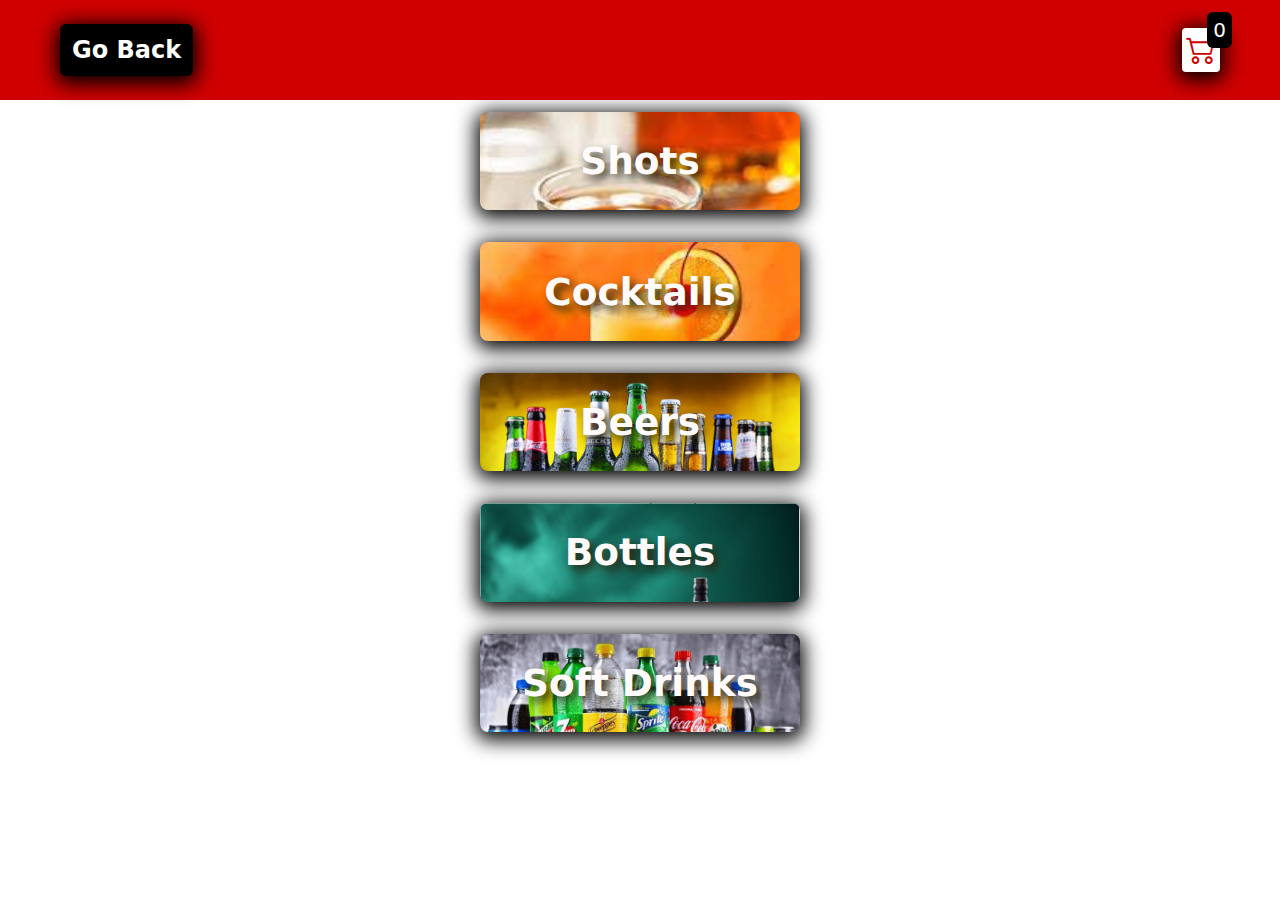
<file: bar.html>
<!DOCTYPE html>
<html lang="en">
<head>
    <meta charset="UTF-8">
    <meta name="viewport" content="width=device-width, initial-scale=1.0">
    <title>Chilli's Menu</title>
    <link rel="stylesheet" href="./src/style.css">
    <link rel="stylesheet" href="https://cdn.jsdelivr.net/npm/bootstrap-icons@1.11.1/font/bootstrap-icons.css">
</head>
<body>
    
    <div class="navbar">
        <a href="index.html">
            <h2 class="back-btn">Go Back</h2>
        </a>
    <a href="cart.html">
        <div class="cart">
            <i class="bi bi-cart2"></i>
            <div class="cartAmount" id="cartAmount">0</div>
        </div>
    </a>
    </div>
<section class="btn-area">
    <a href="shots.html">
        <div class="options shots">
           
            <div class="descr">
                <h3>Shots </h3>
            </div>
        </div>
    </a>

    <a href="cocktails.html">
        <div class="options cocktails">
            <div class="descr">
                <h3>Cocktails </h3>
            </div>
        </div>
    </a>

    <a href="beer.html">
        <div class="options beers">
            <div class="descr">
                <h3> Beers </h3>
            </div>
        </div>
    </a>

    <a href="liqour.html">
        <div class="options bottles">
            <div class="descr">
                <h3>Bottles </h3>
            </div>
        </div>
    </a>

    <a href="soft2.html">
        <div class="options soft-drinks">
            <div class="descr">
                <h3>Soft Drinks </h3>
            </div>
        </div>
    </a>

</section>



    
</body>
<script src="./src/allfoods.js"></script>
<script src="./src/cart.js"></script>
<script src="./src/main.js"></script>
</html>
</file>
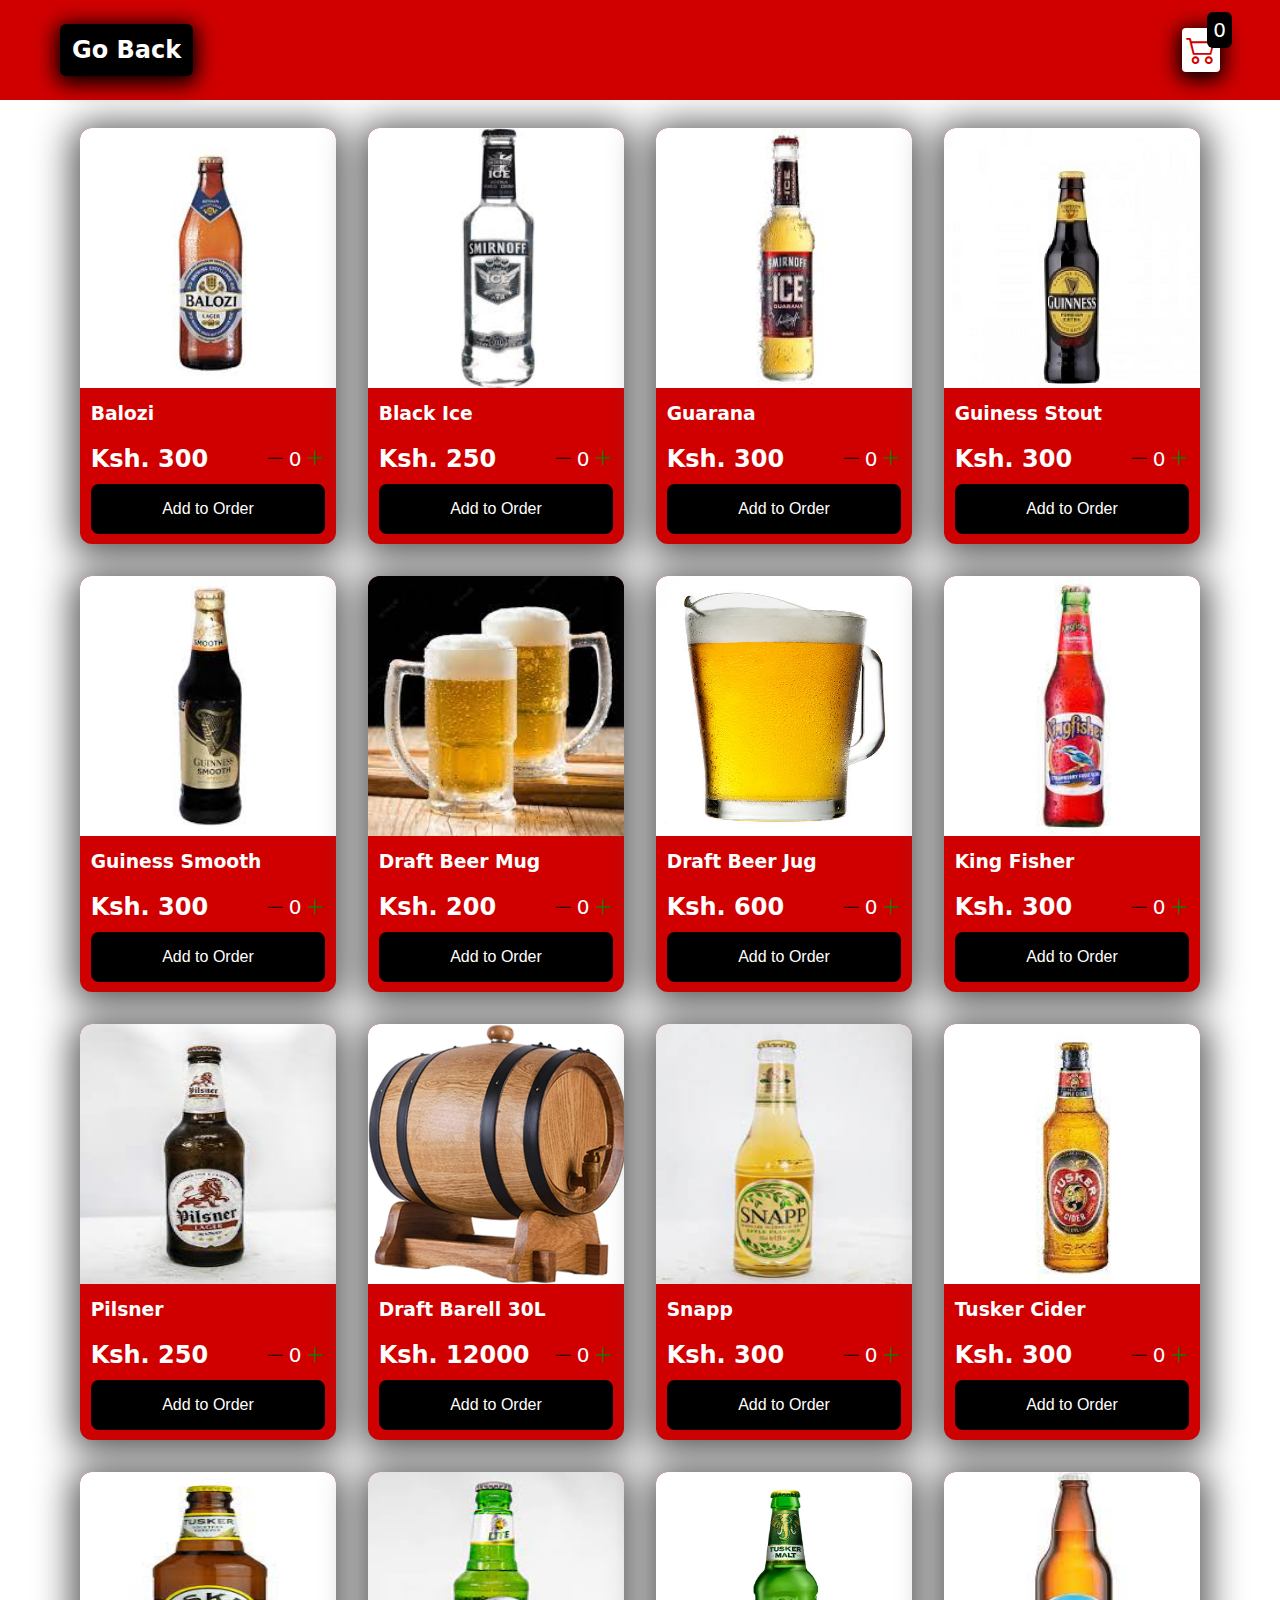
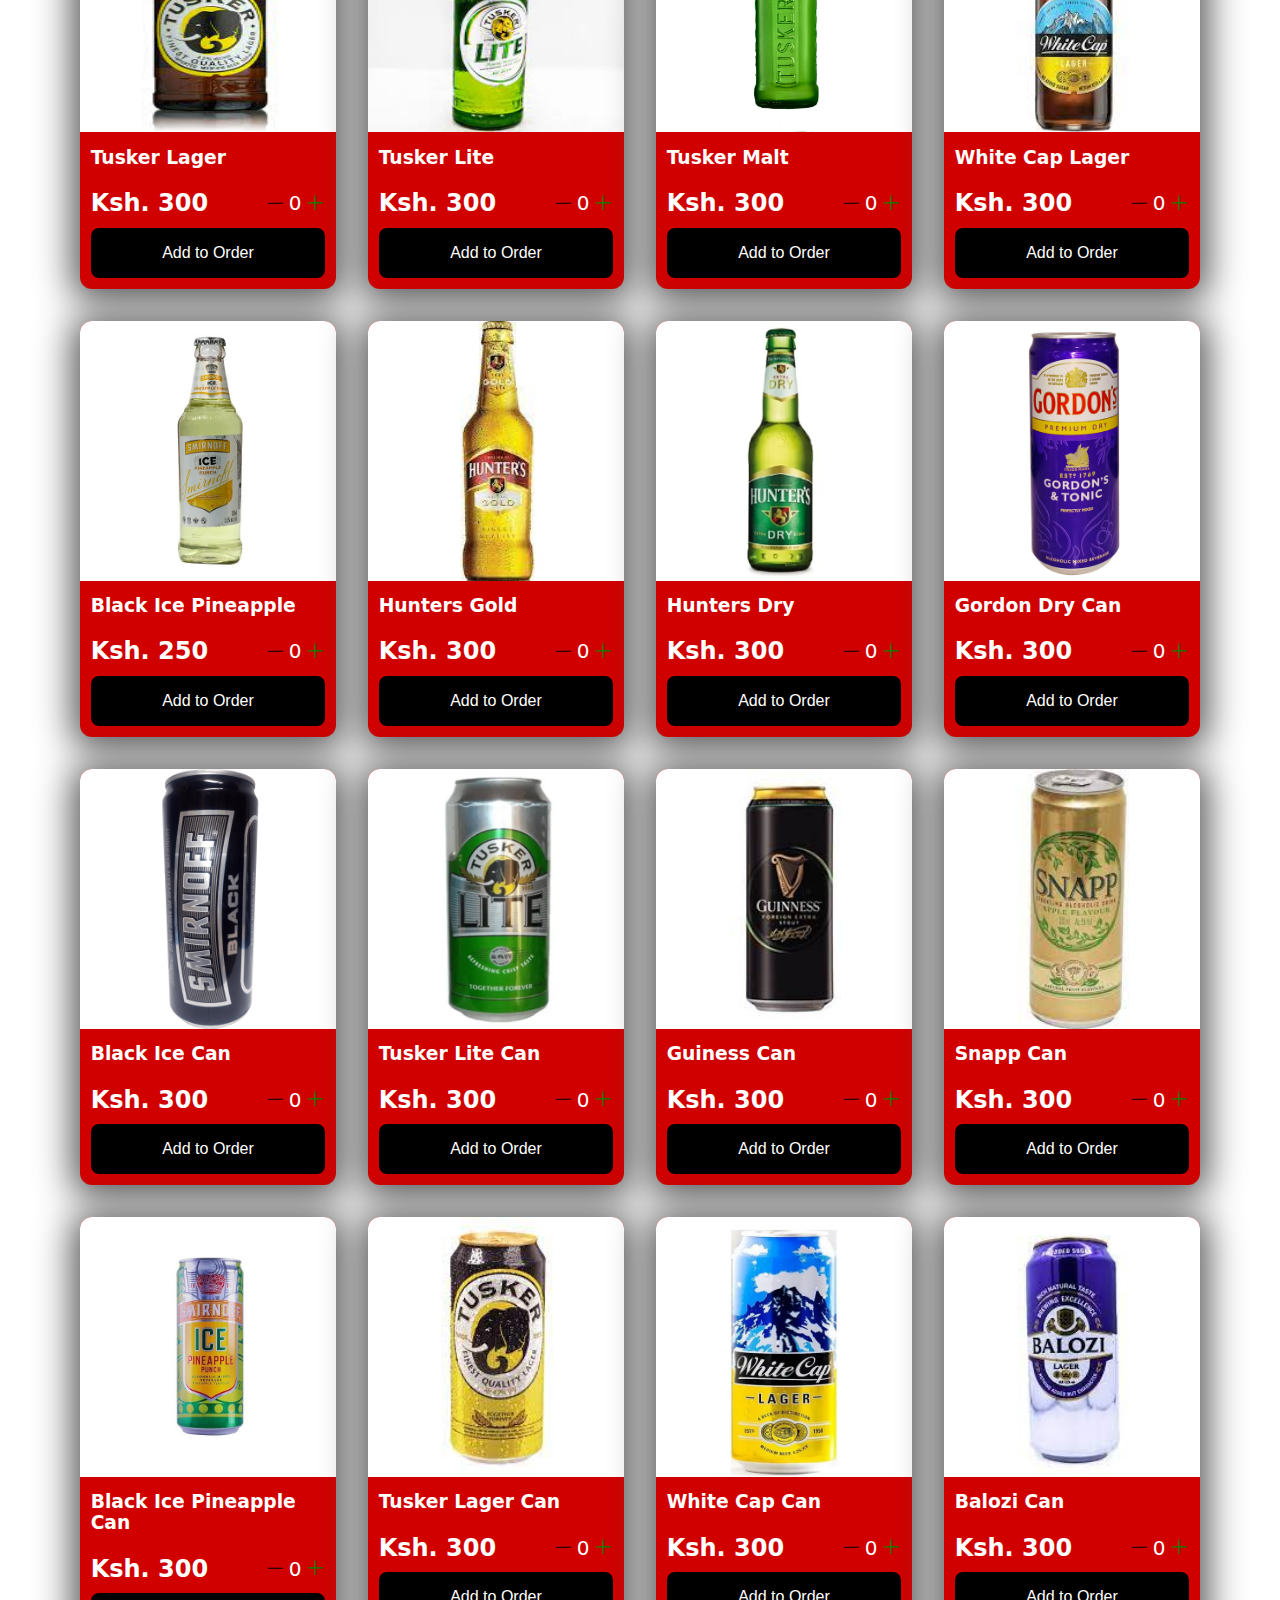
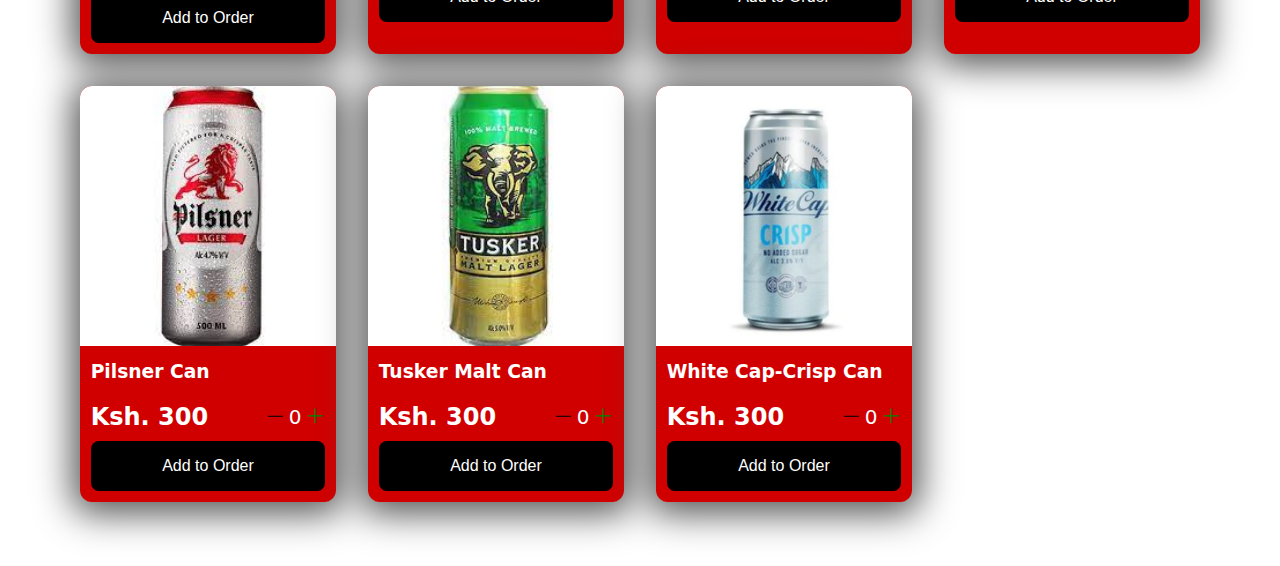
<file: beer.html>
<!DOCTYPE html>
<html lang="en">
<head>
    <meta charset="UTF-8">
    <meta name="viewport" content="width=device-width, initial-scale=1.0">
    <title>Chilli's Menu</title>
    <link rel="stylesheet" href="./src/style.css">
    <link rel="stylesheet" href="https://cdn.jsdelivr.net/npm/bootstrap-icons@1.11.1/font/bootstrap-icons.css">
</head>
<body>
    
    <div class="navbar">
        <a href="bar.html">
            <h2 class="back-btn">Go Back</h2>
        </a>
    <a href="cart.html">
        <div class="cart">
            <i class="bi bi-cart2"></i>
            <div class="cartAmount" id="cartAmount">0</div>
        </div>
    </a>
    </div>


    <div class="shop" id="shop">
    </div>

    
</body>
<script src="./src/beer.js"></script>
<script src="./src/main.js"></script>
</html>
</file>
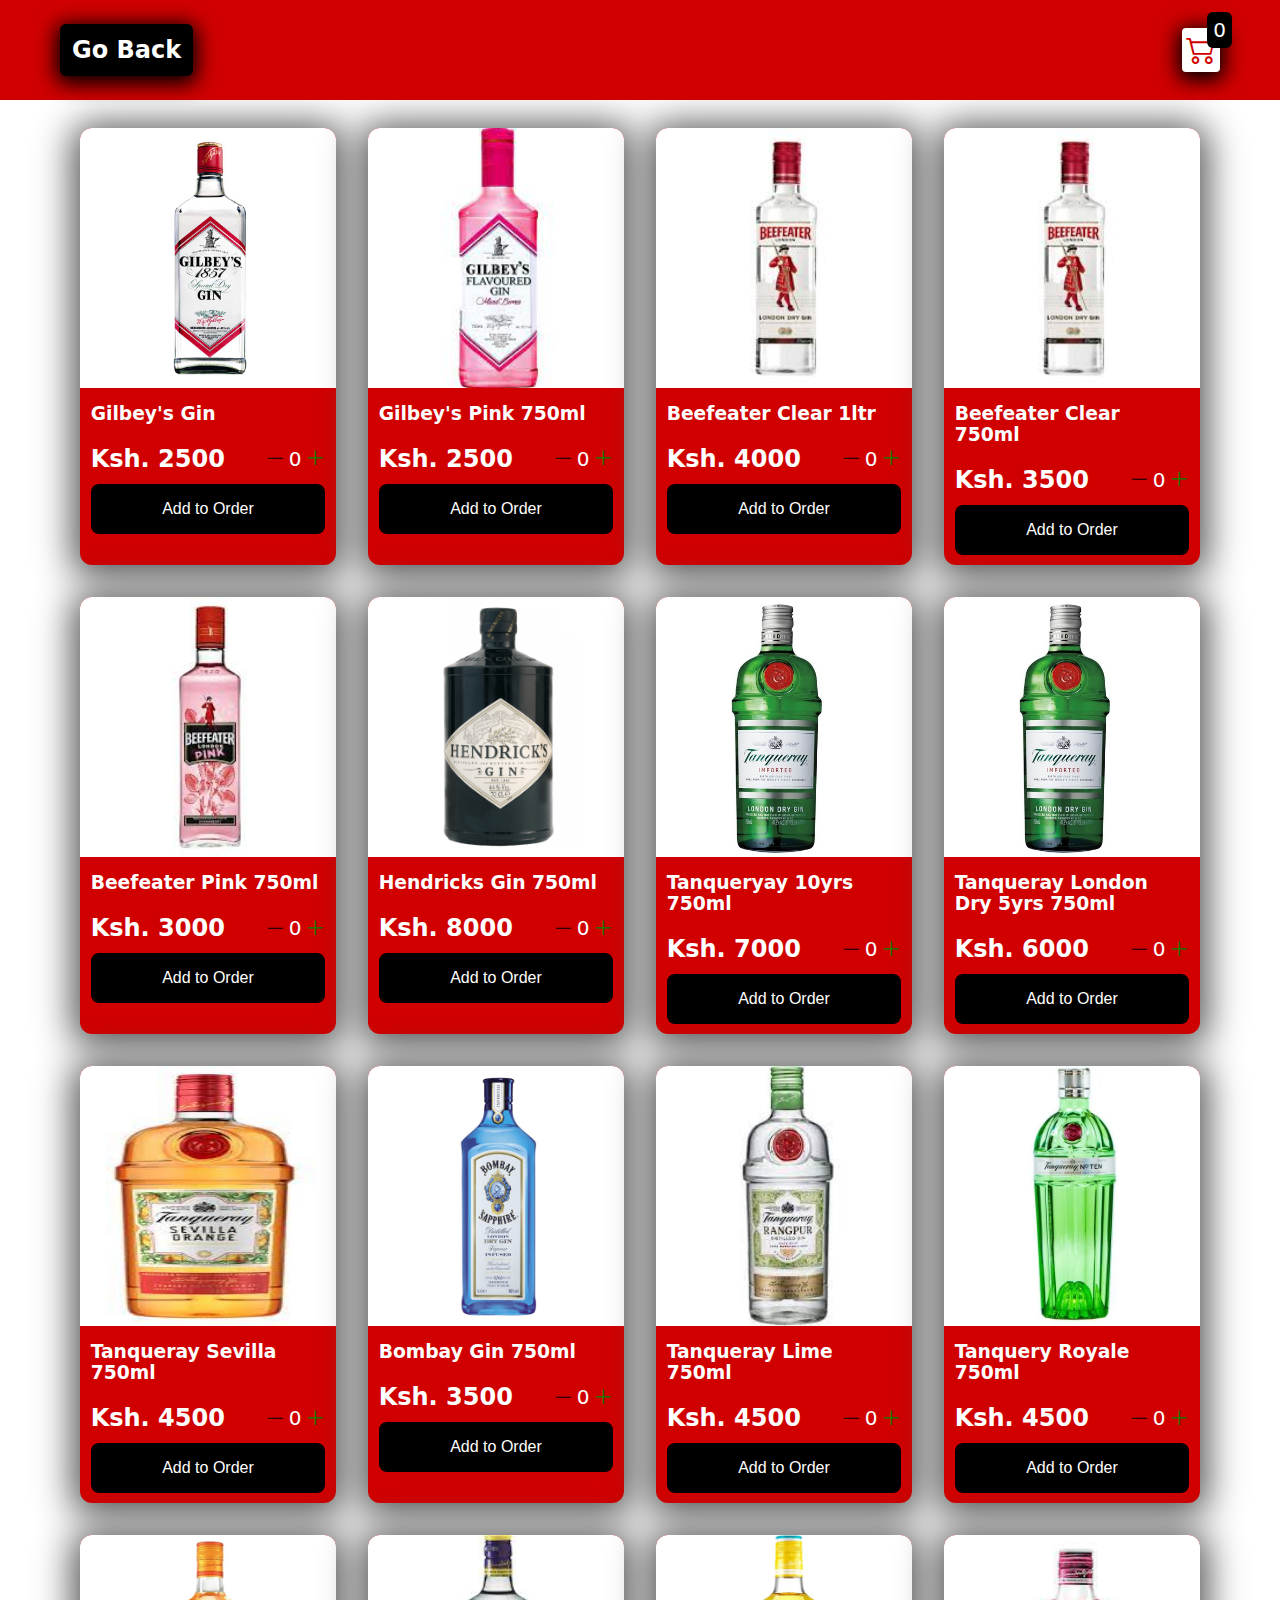
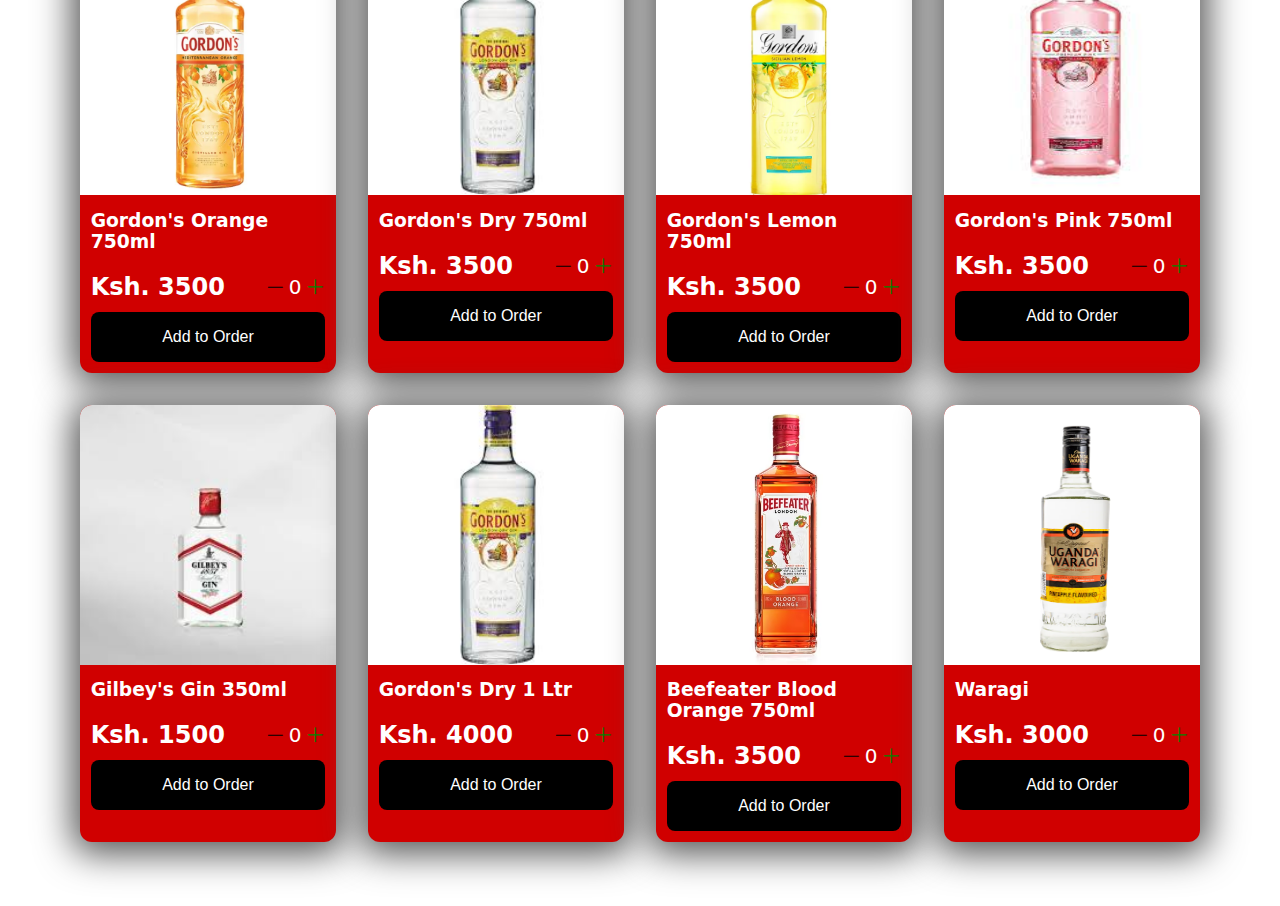
<file: bottle.html>
<!DOCTYPE html>
<html lang="en">
<head>
    <meta charset="UTF-8">
    <meta name="viewport" content="width=device-width, initial-scale=1.0">
    <title>Chilli's Menu</title>
    <link rel="stylesheet" href="./src/style.css">
    <link rel="stylesheet" href="https://cdn.jsdelivr.net/npm/bootstrap-icons@1.11.1/font/bootstrap-icons.css">
</head>
<body>
    
    <div class="navbar">
        <a href="liqour.html">
            <h2 class="back-btn">Go Back</h2>
        </a>
    <a href="cart.html">
        <div class="cart">
            <i class="bi bi-cart2"></i>
            <div class="cartAmount" id="cartAmount">0</div>
        </div>
    </a>
    </div>


    <div class="shop" id="shop">
    </div>

    
</body>
<script src="./src/bottle.js"></script>
<script src="./src/main.js"></script>
</html>
</file>
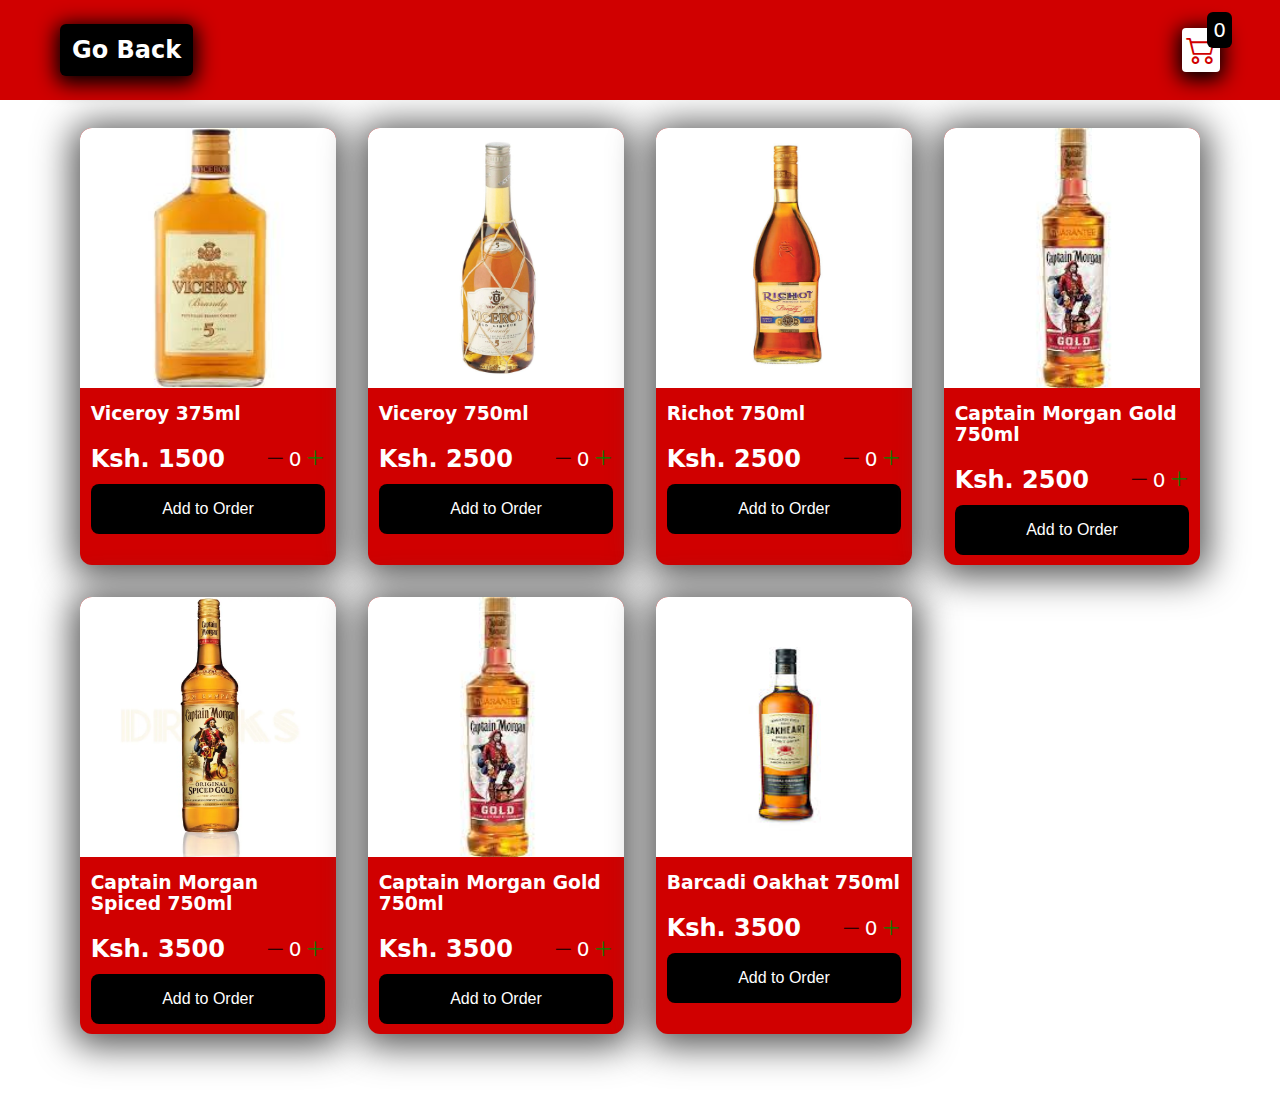
<file: brandy.html>
<!DOCTYPE html>
<html lang="en">
<head>
    <meta charset="UTF-8">
    <meta name="viewport" content="width=device-width, initial-scale=1.0">
    <title>Chilli's Menu</title>
    <link rel="stylesheet" href="./src/style.css">
    <link rel="stylesheet" href="https://cdn.jsdelivr.net/npm/bootstrap-icons@1.11.1/font/bootstrap-icons.css">
</head>
<body>
    
    <div class="navbar">
        <a href="liqour.html">
            <h2 class="back-btn">Go Back</h2>
        </a>
    <a href="cart.html">
        <div class="cart">
            <i class="bi bi-cart2"></i>
            <div class="cartAmount" id="cartAmount">0</div>
        </div>
    </a>
    </div>


    <div class="shop" id="shop">
    </div>

    
</body>
<script src="./src/brandy.js"></script>
<script src="./src/main.js"></script>
</html>
</file>
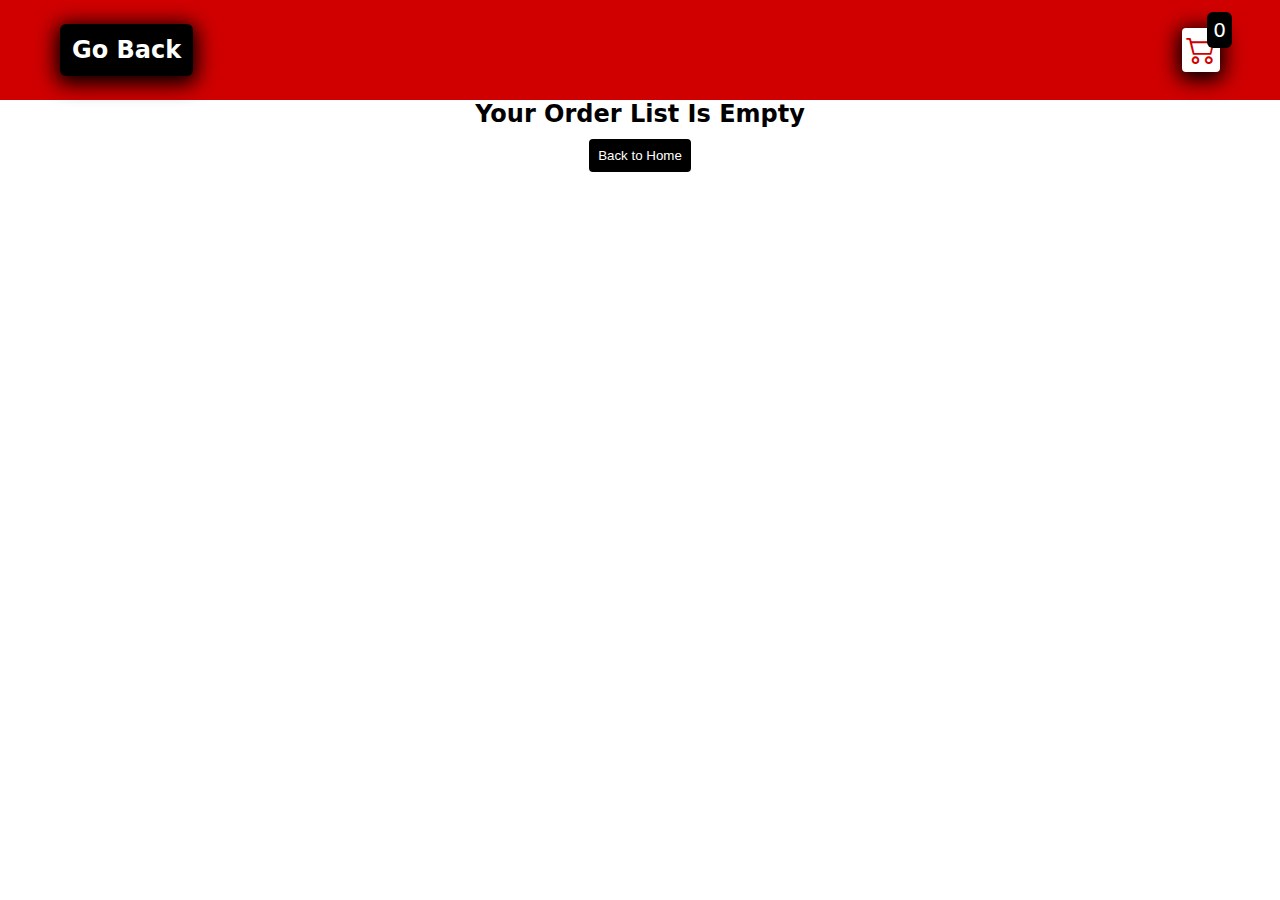
<file: cart.html>
<!DOCTYPE html>
<html lang="en">
<head>
    <meta charset="UTF-8">
    <meta name="viewport" content="width=device-width, initial-scale=1.0">
    <title>Bill & Checkout</title>
    <link rel="stylesheet" href="./src/style.css">
    <link rel="stylesheet" href="https://cdn.jsdelivr.net/npm/bootstrap-icons@1.11.1/font/bootstrap-icons.css">
</head>
<body>
    <div class="navbar">
        <a href="index.html">
            
            <h2 class="back-btn">Go Back</h2>
        </a>
        <a href="cart.html">
            <div class="cart">
                <i class="bi bi-cart2"></i>
                <div class="cartAmount" id="cartAmount">0</div>
            </div>
        </a>
        </div>

        <div id="label" class="text-center"></div>

        <div class="shopping-cart" id="shopping-cart"></div>
    
</body>
<script src="./src/allfoods.js"></script>
<script src="./src/cart.js"></script>
</html>
</file>
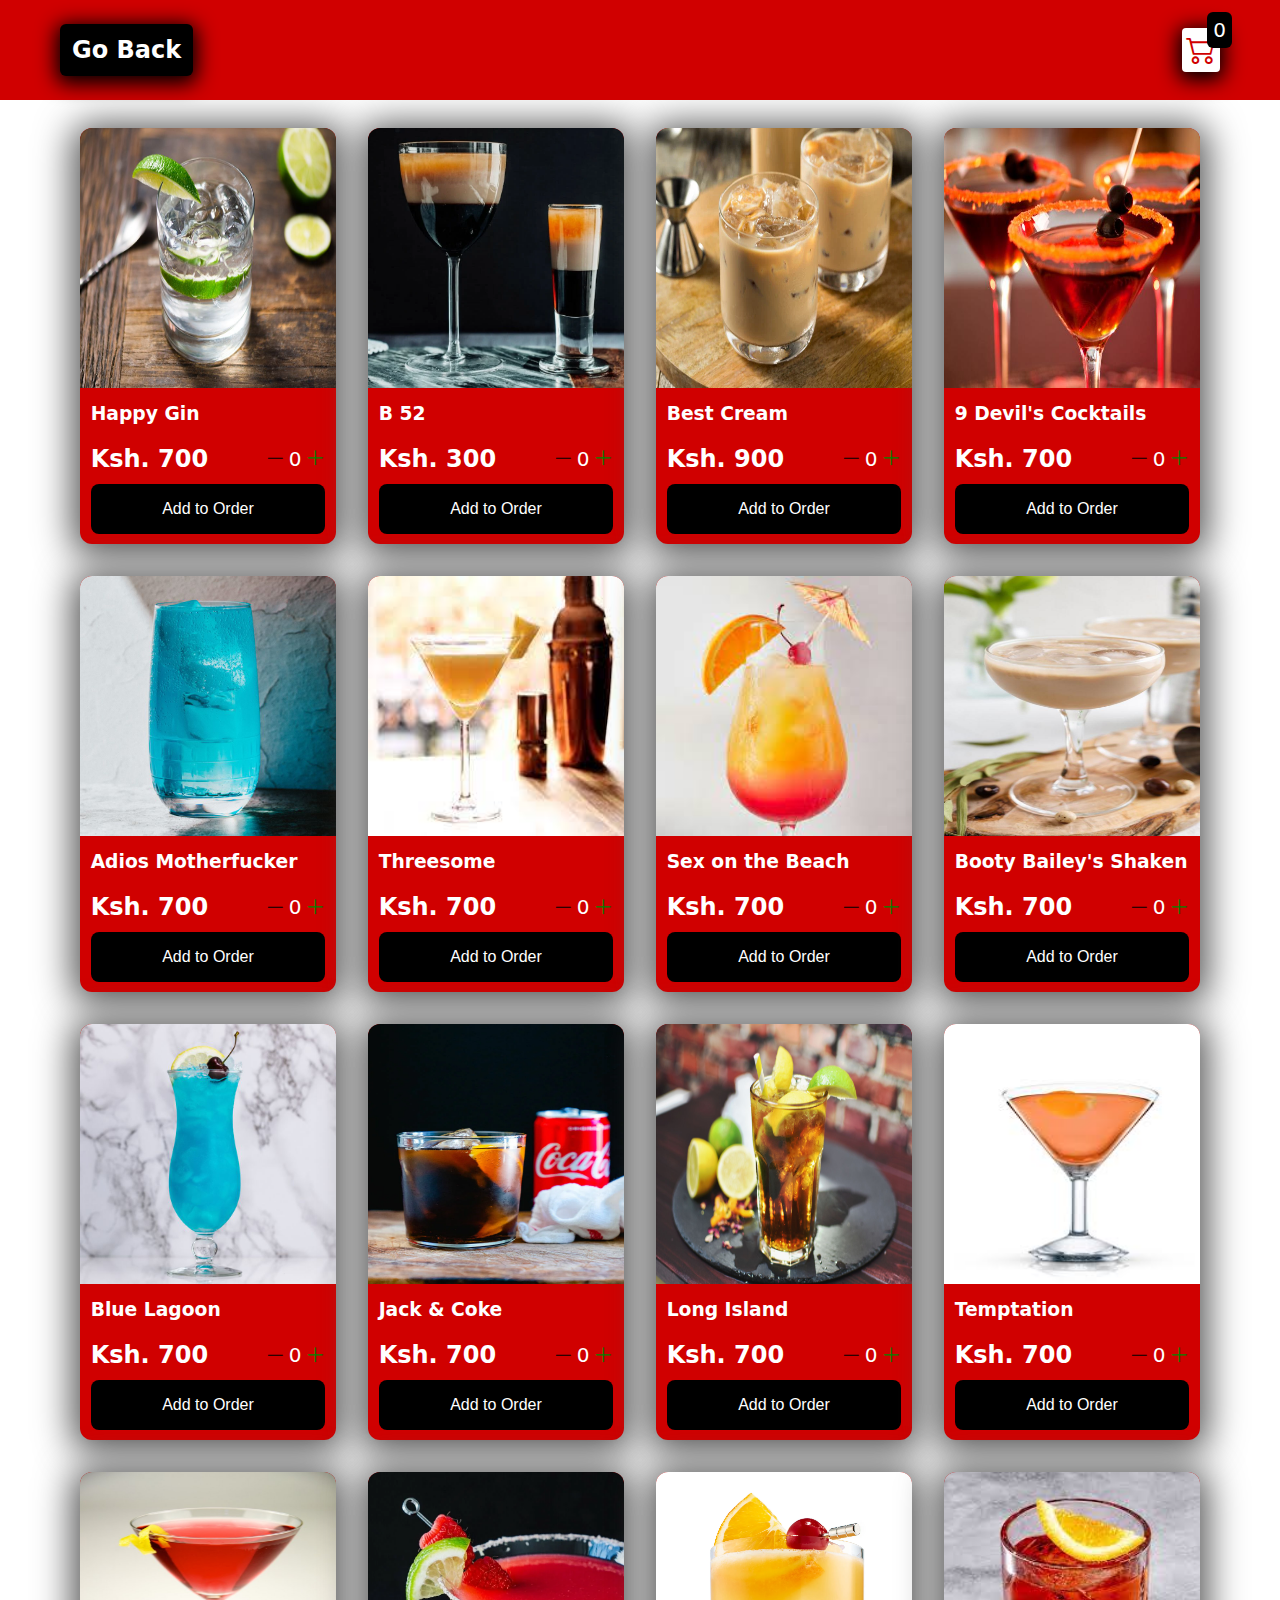
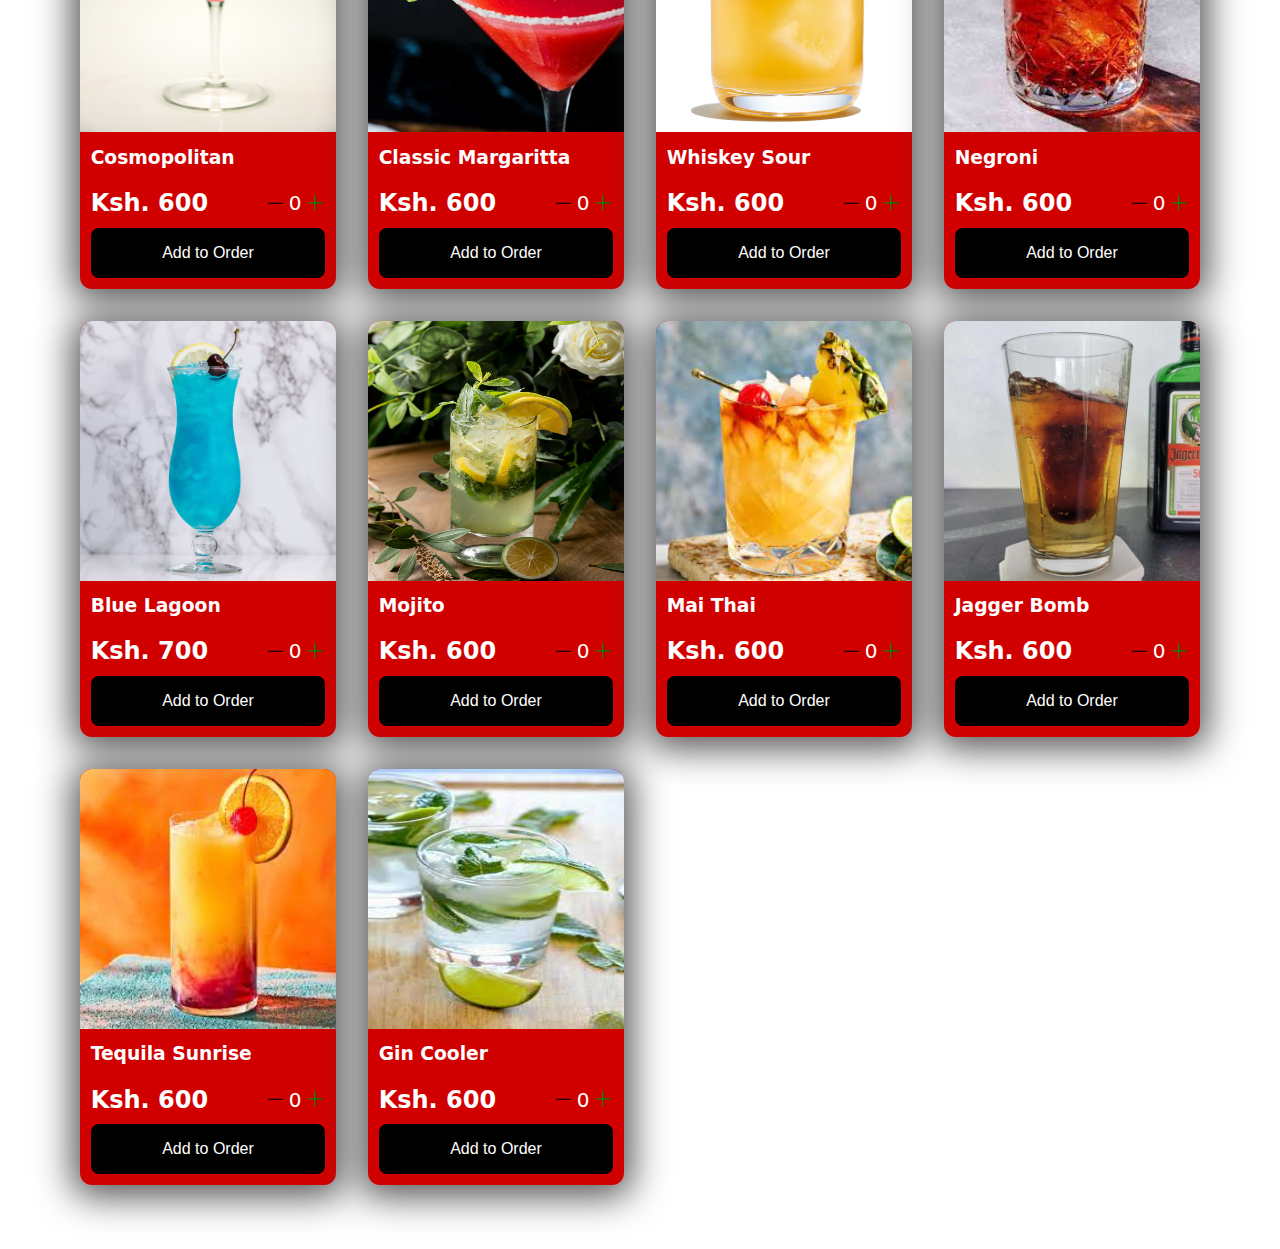
<file: cocktails.html>
<!DOCTYPE html>
<html lang="en">
<head>
    <meta charset="UTF-8">
    <meta name="viewport" content="width=device-width, initial-scale=1.0">
    <title>Chilli's Menu</title>
    <link rel="stylesheet" href="./src/style.css">
    <link rel="stylesheet" href="https://cdn.jsdelivr.net/npm/bootstrap-icons@1.11.1/font/bootstrap-icons.css">
</head>
<body>
    
    <div class="navbar">
        <a href="bar.html">
            <h2 class="back-btn">Go Back</h2>
        </a>
    <a href="cart.html">
        <div class="cart">
            <i class="bi bi-cart2"></i>
            <div class="cartAmount" id="cartAmount">0</div>
        </div>
    </a>
    </div>


    <div class="shop" id="shop">
    </div>

    
</body>
<script src="./src/cocktails.js"></script>
<script src="./src/main.js"></script>
</html>
</file>
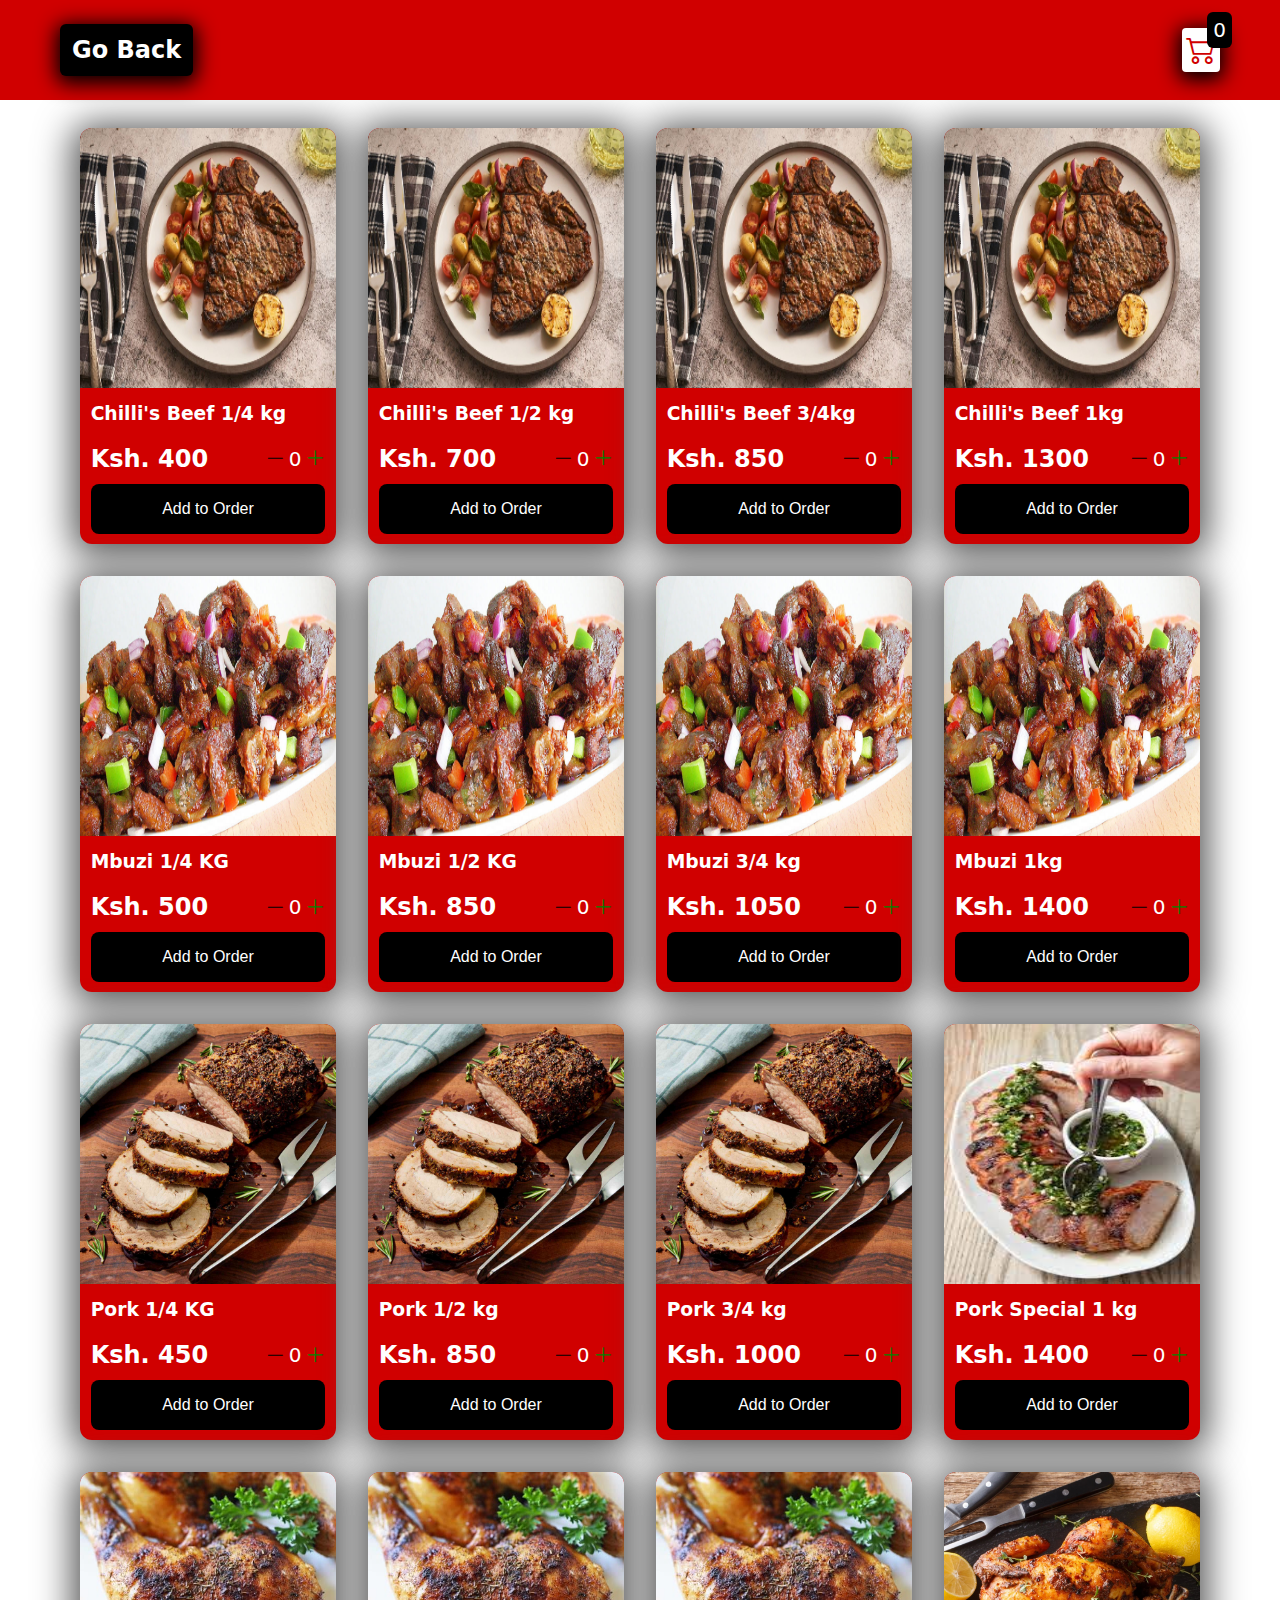
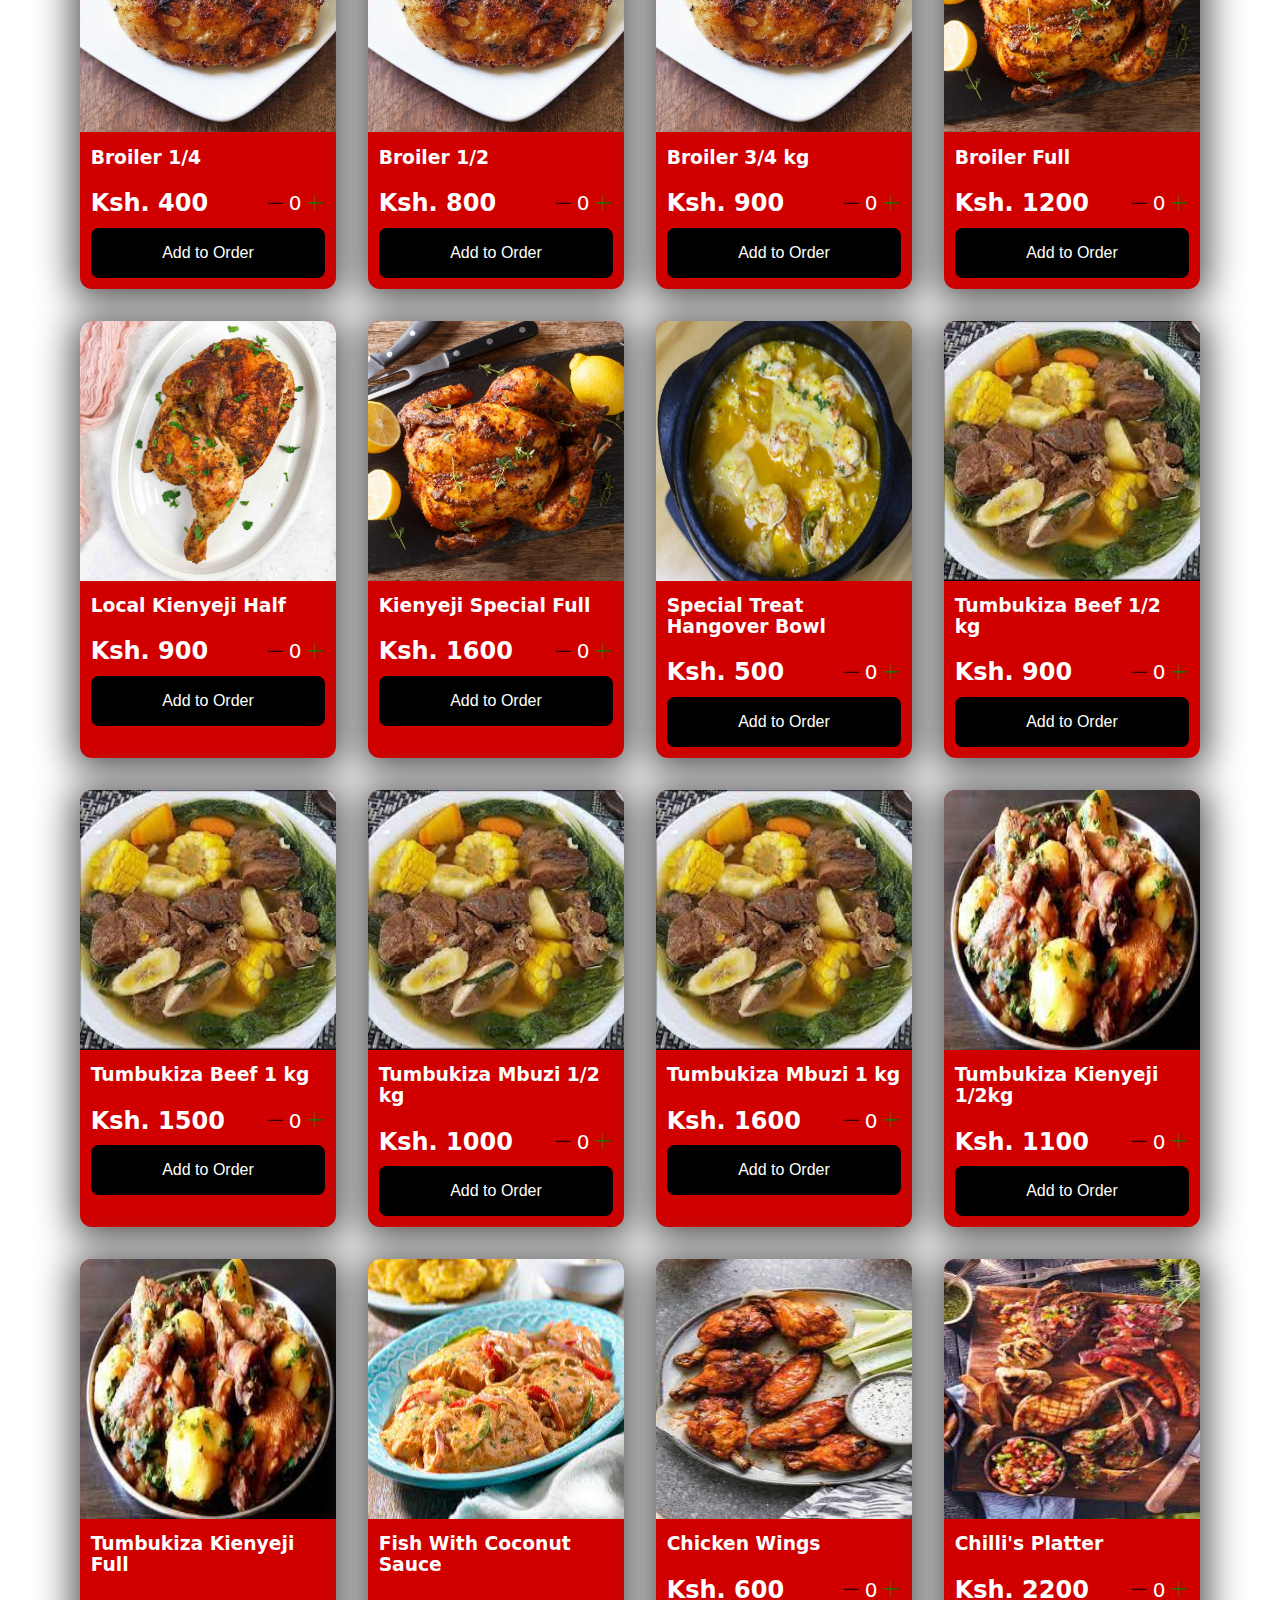
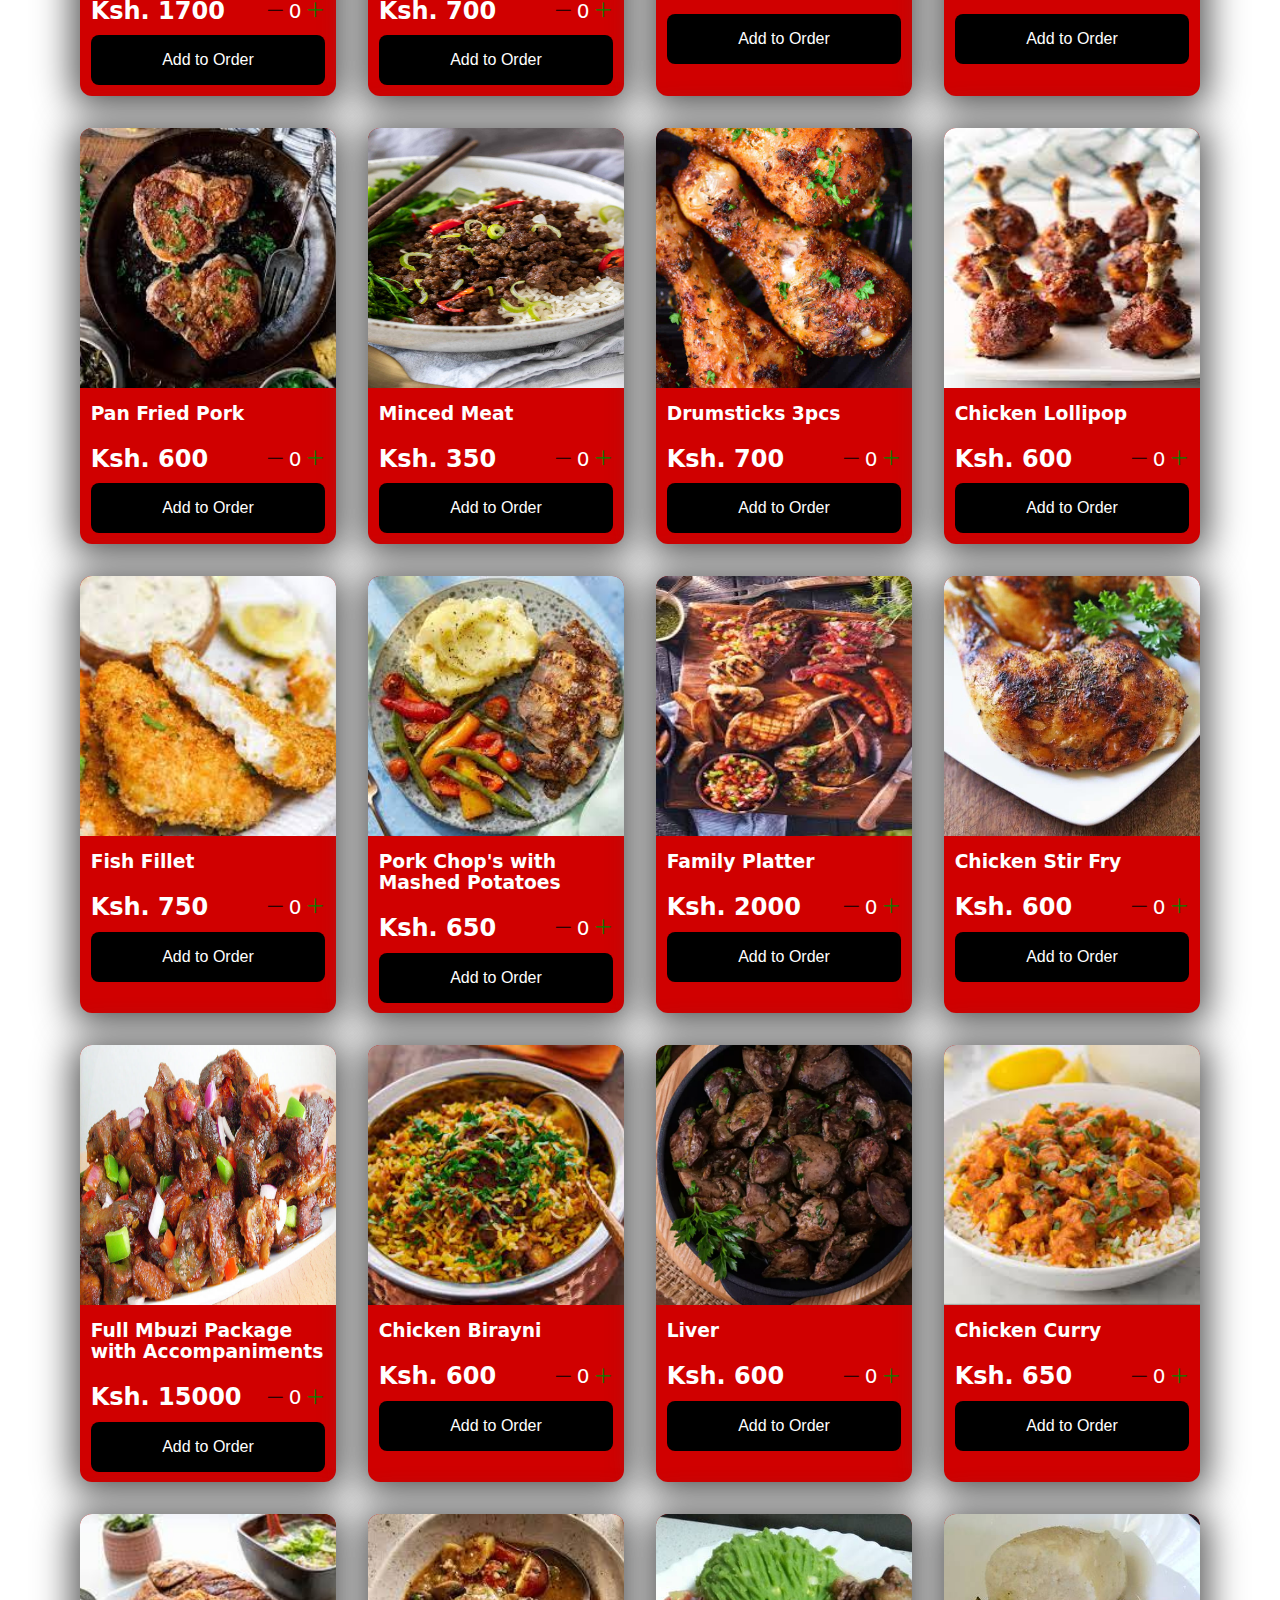
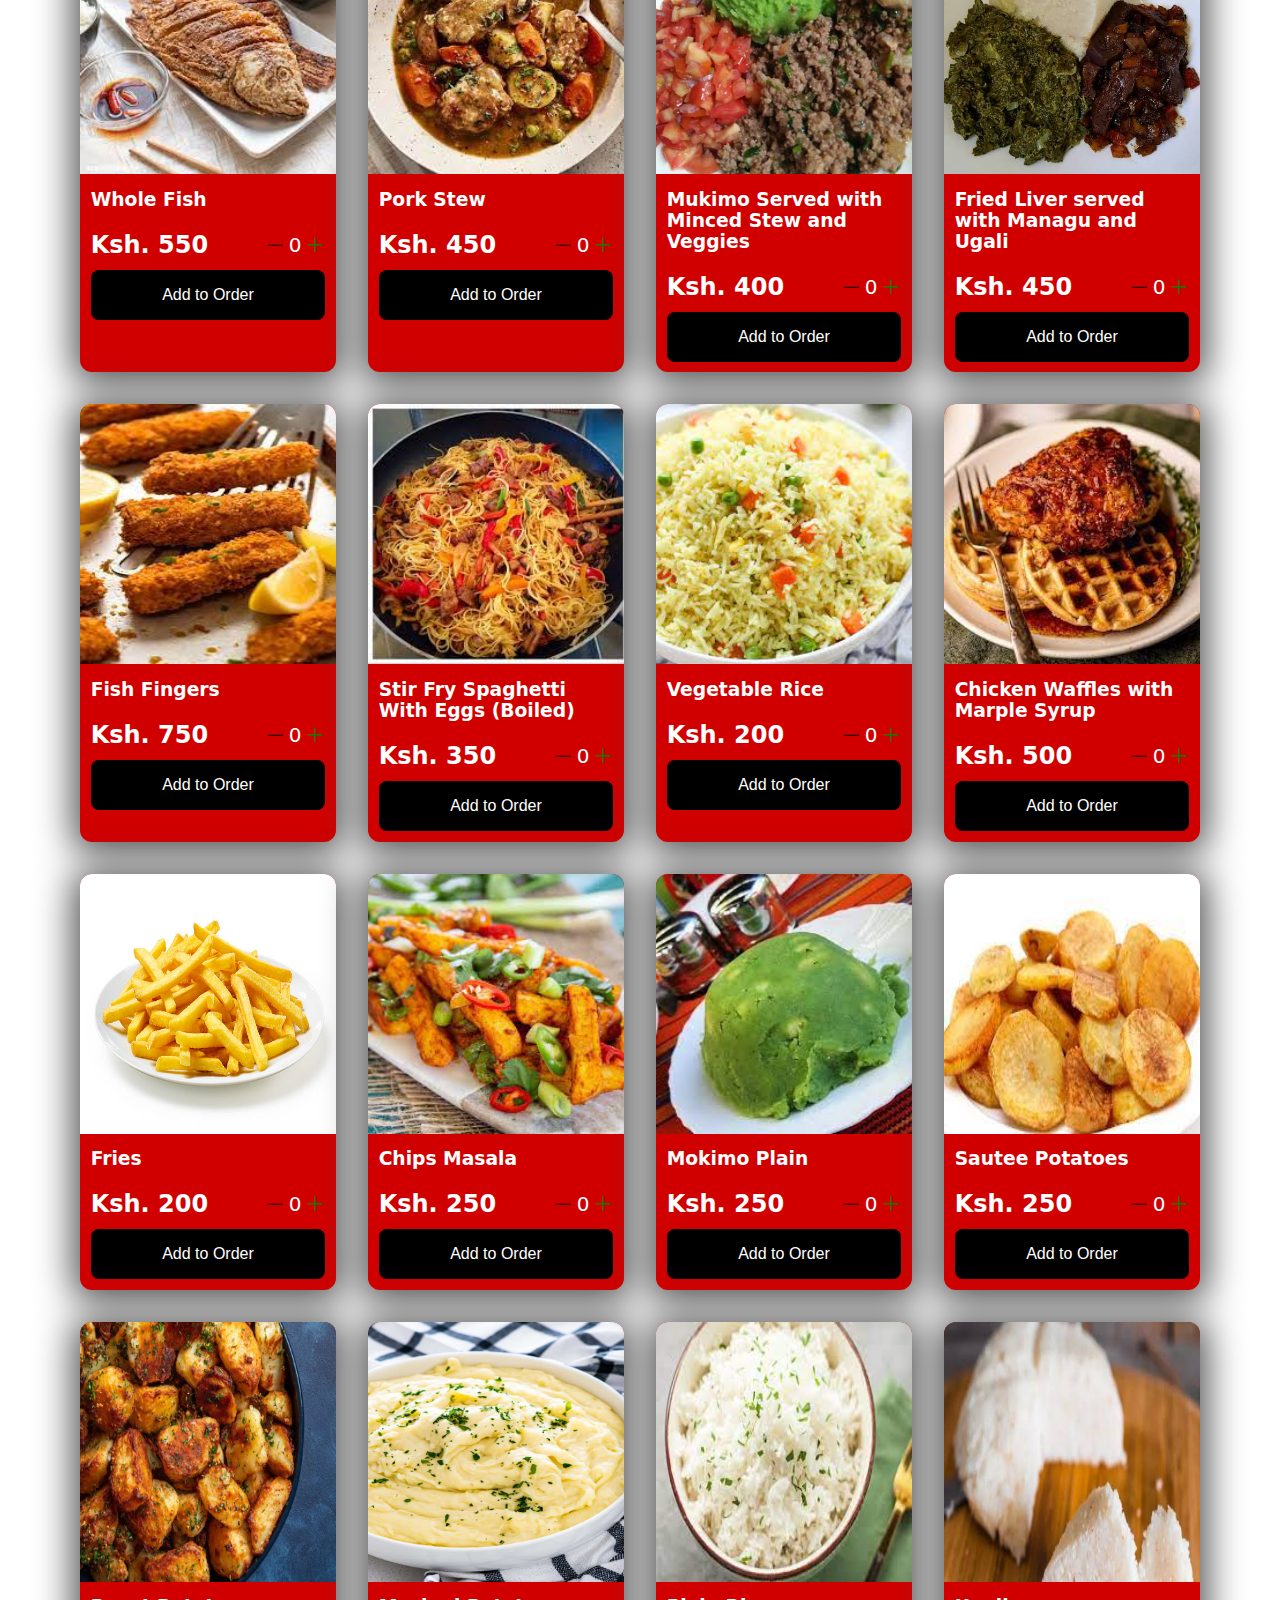
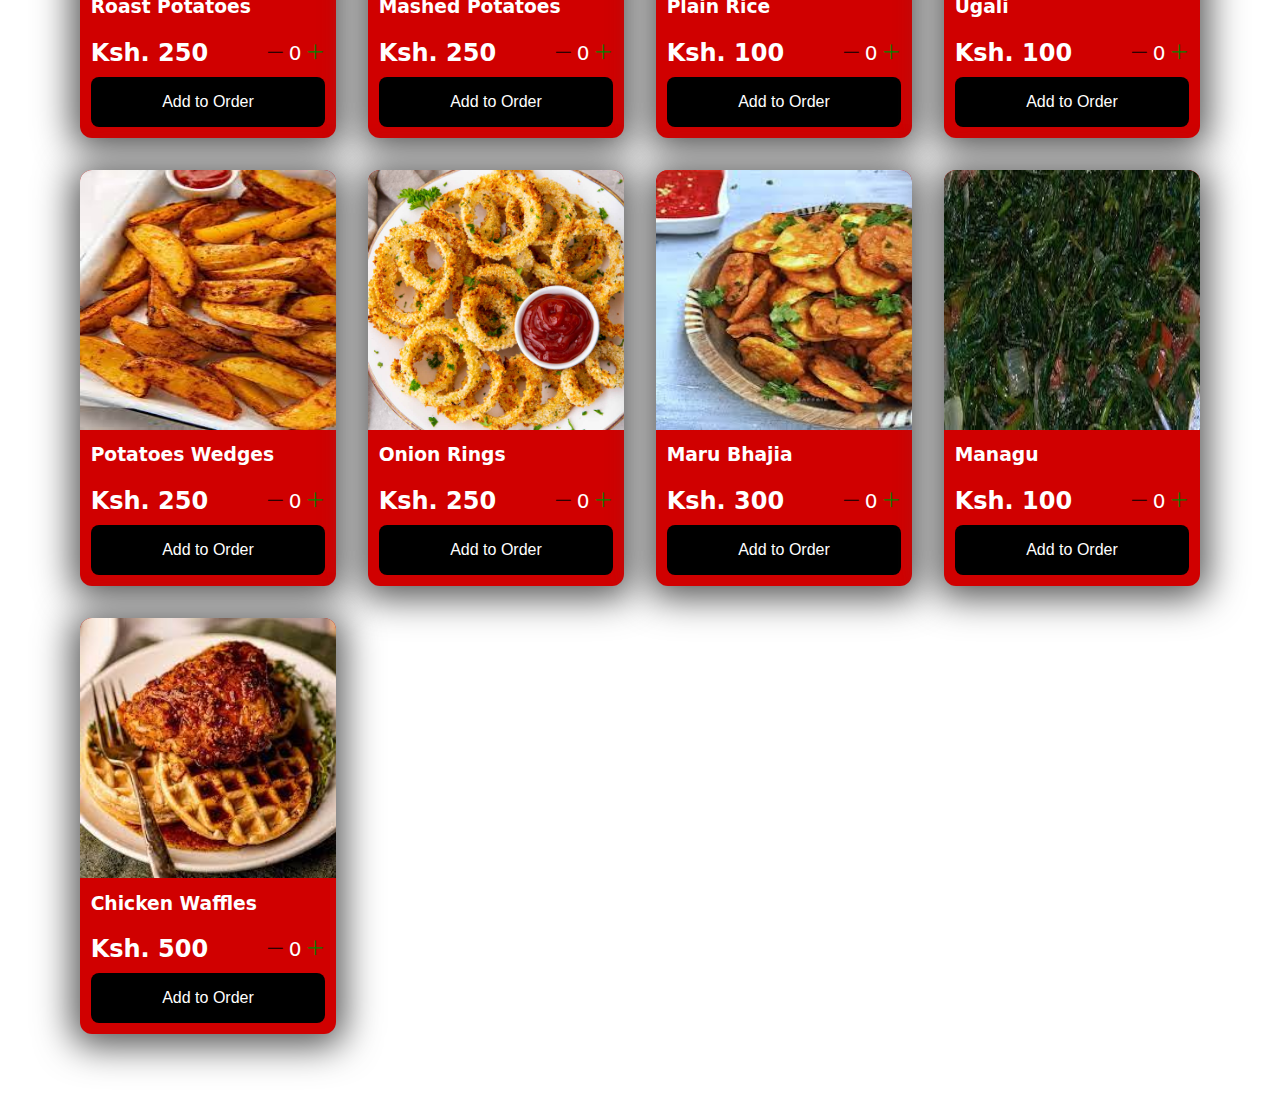
<file: food.html>
<!DOCTYPE html>
<html lang="en">
<head>
    <meta charset="UTF-8">
    <meta name="viewport" content="width=device-width, initial-scale=1.0">
    <title>Chilli's Menu</title>
    <link rel="stylesheet" href="./src/style.css">
    <link rel="stylesheet" href="https://cdn.jsdelivr.net/npm/bootstrap-icons@1.11.1/font/bootstrap-icons.css">
</head>
<body>
    
    <div class="navbar">
        <a href="restaurant.html">
            <h2 class="back-btn">Go Back</h2>
        </a>
    <a href="cart.html">
        <div class="cart">
            <i class="bi bi-cart2"></i>
            <div class="cartAmount" id="cartAmount">0</div>
        </div>
    </a>
    </div>


    <div class="shop" id="shop">
    </div>

    
</body>
<script src="./src/food-data.js"></script>
<script src="./src/main.js"></script>
</html>
</file>
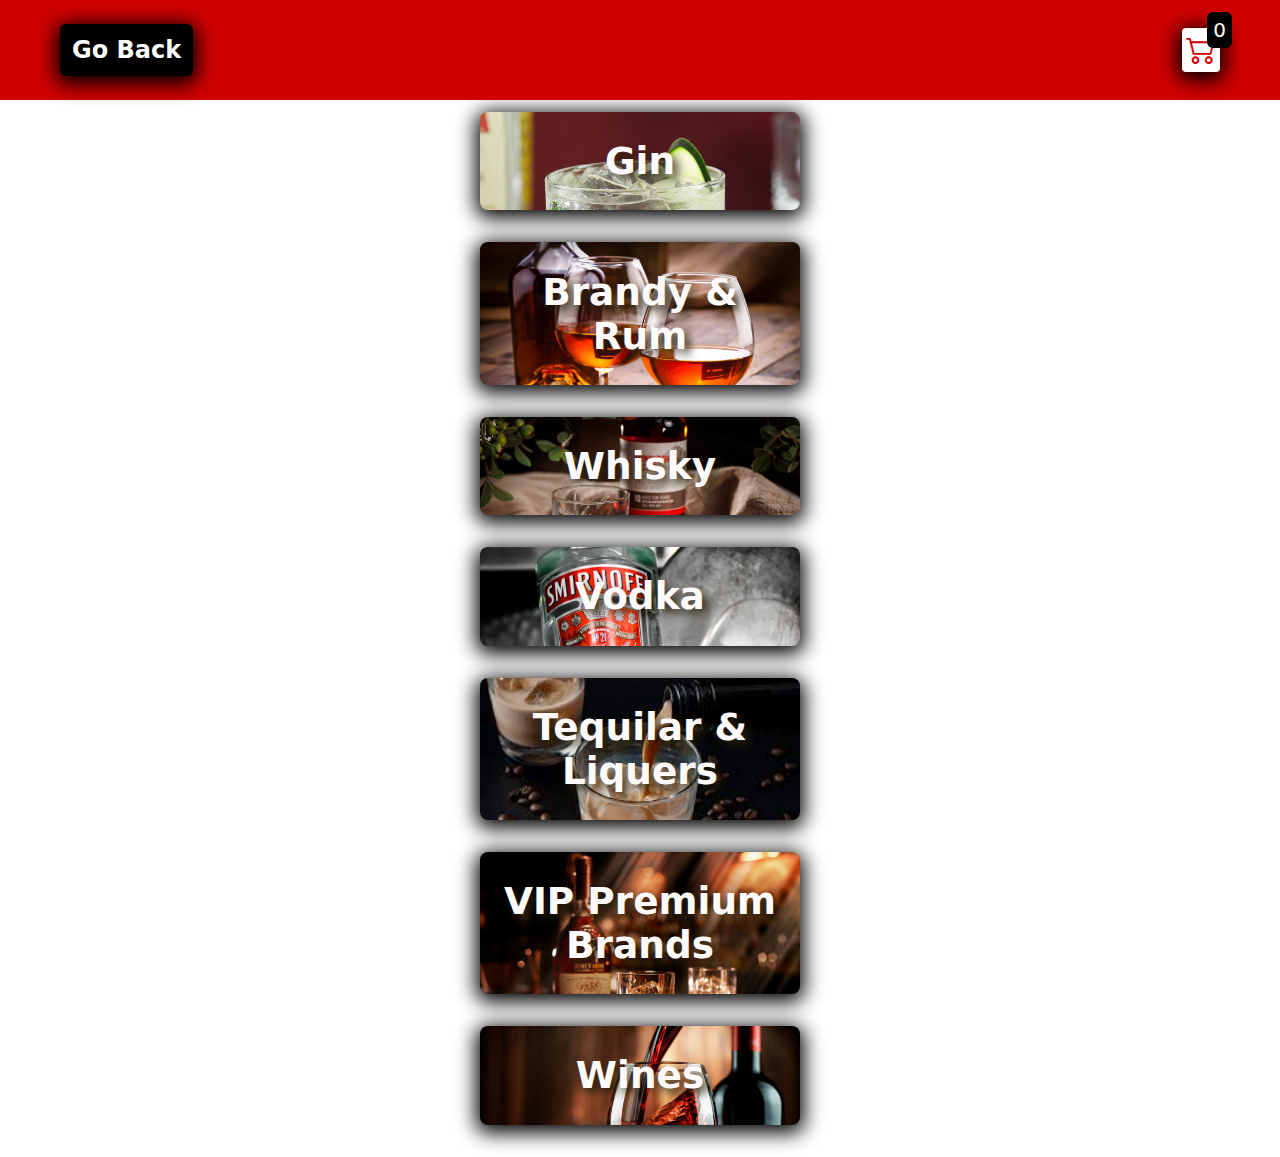
<file: liqour.html>
<!DOCTYPE html>
<html lang="en">
<head>
    <meta charset="UTF-8">
    <meta name="viewport" content="width=device-width, initial-scale=1.0">
    <title>Chilli's Menu</title>
    <link rel="stylesheet" href="./src/style.css">
    <link rel="stylesheet" href="https://cdn.jsdelivr.net/npm/bootstrap-icons@1.11.1/font/bootstrap-icons.css">
</head>
<body>
    
    <div class="navbar">
        <a href="bar.html">
            <h2 class="back-btn">Go Back</h2>
        </a>
    <a href="cart.html">
        <div class="cart">
            <i class="bi bi-cart2"></i>
            <div class="cartAmount" id="cartAmount">0</div>
        </div>
    </a>
    </div>
<section class="btn-area">
    <a href="bottle.html">
        <div class="options gin">
           
            <div class="descr">
                <h3>Gin </h3>
            </div>
        </div>
    </a>

    <a href="brandy.html">
        <div class="options brandy">
            <div class="descr">
                <h3>Brandy & Rum </h3>
            </div>
        </div>
    </a>

    <a href="whisky.html">
        <div class="options whisky">
            <div class="descr">
                <h3> Whisky </h3>
            </div>
        </div>
    </a>

    <a href="vodka.html">
        <div class="options vodka">
            <div class="descr">
                <h3>Vodka </h3>
            </div>
        </div>
    </a>

    <a href="tequilar.html">
        <div class="options liquers">
            <div class="descr">
                <h3>Tequilar & Liquers </h3>
            </div>
        </div>
    </a>

    <a href="premium.html">
        <div class="options premium">
            <div class="descr">
                <h3>VIP Premium Brands </h3>
            </div>
        </div>
    </a>

    <a href="wines.html">
        <div class="options wines">
            <div class="descr">
                <h3> Wines </h3>
            </div>
        </div>
    </a>

</section>



    
</body>
<script src="./src/allfoods.js"></script>
<script src="./src/cart.js"></script>
<script src="./src/main.js"></script>
</html>
</file>
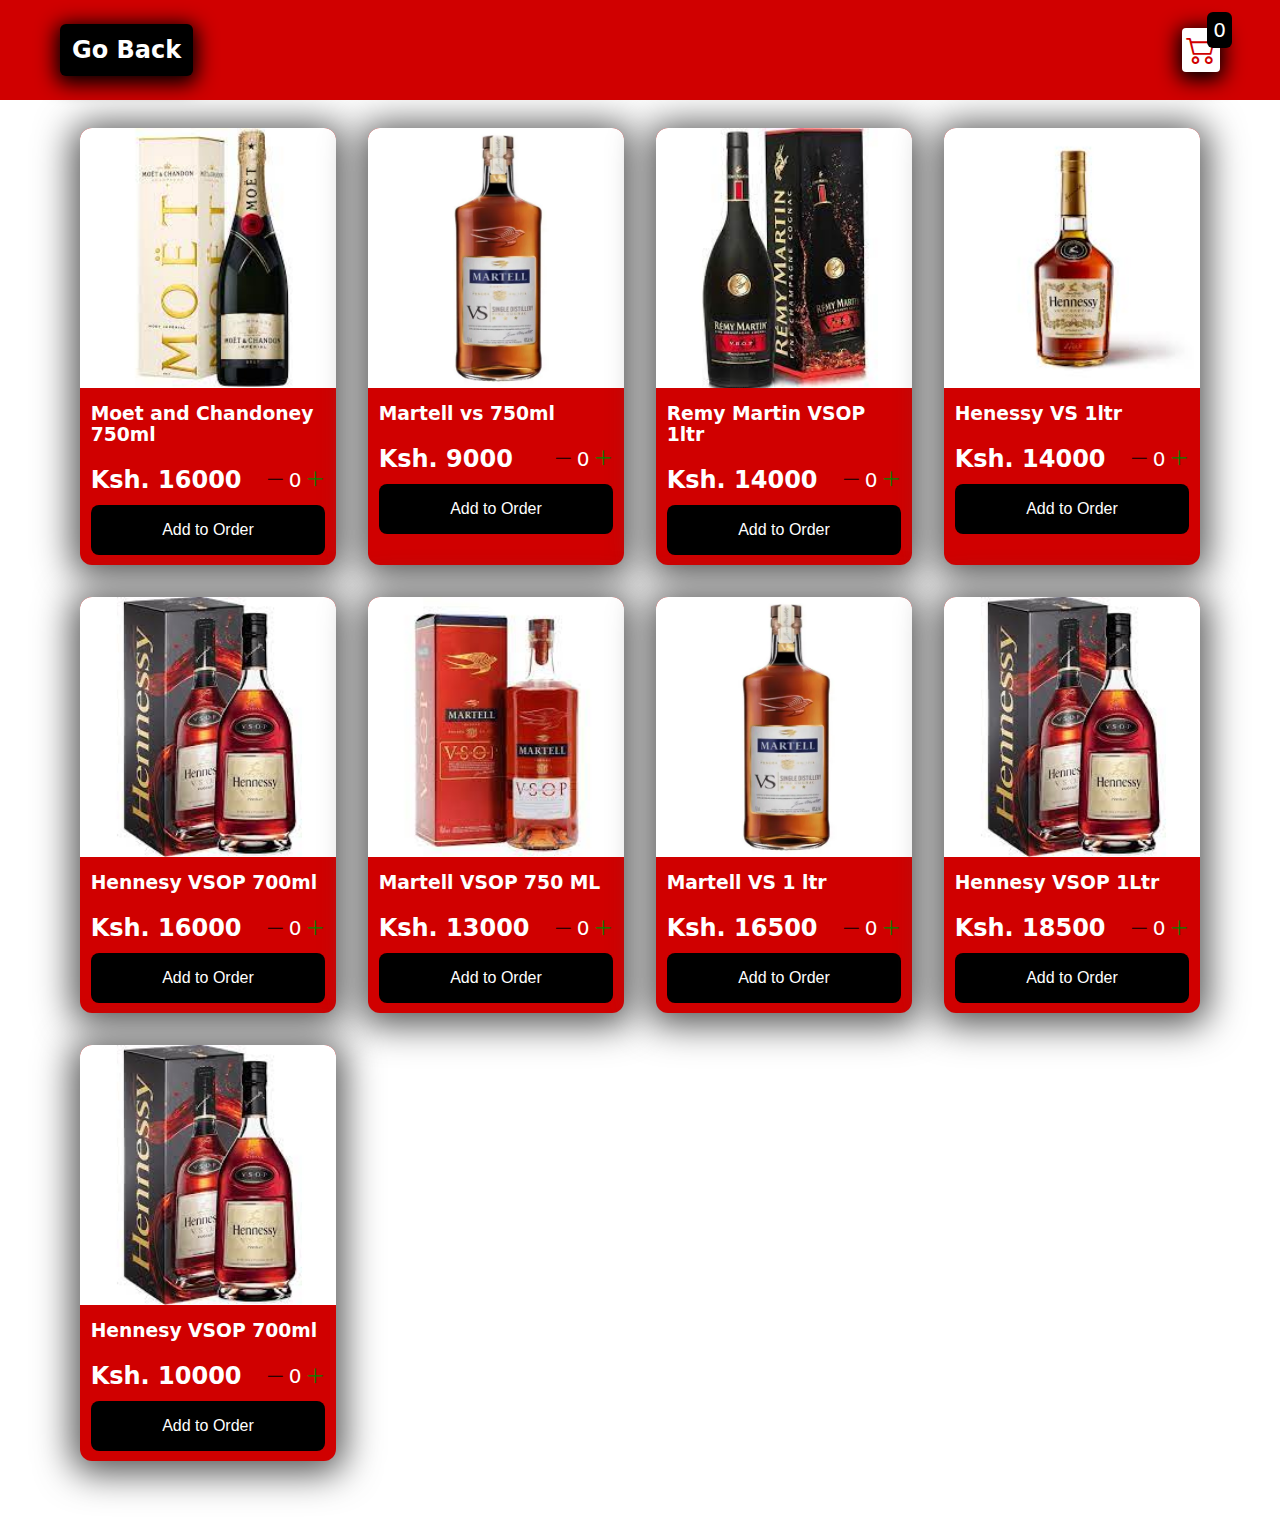
<file: premium.html>
<!DOCTYPE html>
<html lang="en">
<head>
    <meta charset="UTF-8">
    <meta name="viewport" content="width=device-width, initial-scale=1.0">
    <title>Chilli's Menu</title>
    <link rel="stylesheet" href="./src/style.css">
    <link rel="stylesheet" href="https://cdn.jsdelivr.net/npm/bootstrap-icons@1.11.1/font/bootstrap-icons.css">
</head>
<body>
    
    <div class="navbar">
        <a href="liqour.html">
            <h2 class="back-btn">Go Back</h2>
        </a>
    <a href="cart.html">
        <div class="cart">
            <i class="bi bi-cart2"></i>
            <div class="cartAmount" id="cartAmount">0</div>
        </div>
    </a>
    </div>


    <div class="shop" id="shop">
    </div>

    
</body>
<script src="./src/premium.js"></script>
<script src="./src/main.js"></script>
</html>
</file>
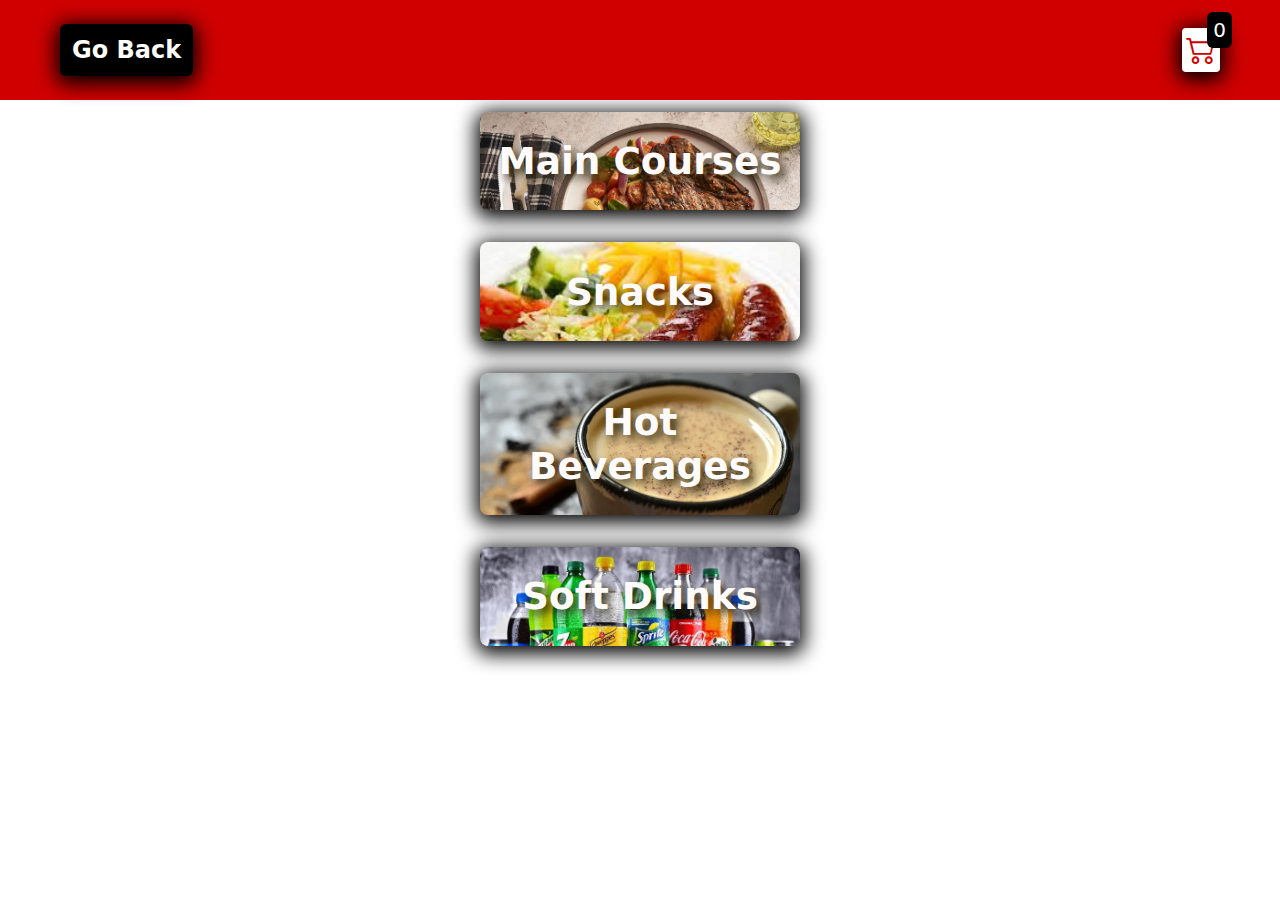
<file: restaurant.html>
<!DOCTYPE html>
<html lang="en">
<head>
    <meta charset="UTF-8">
    <meta name="viewport" content="width=device-width, initial-scale=1.0">
    <title>Chilli's Menu</title>
    <link rel="stylesheet" href="./src/style.css">
    <link rel="stylesheet" href="https://cdn.jsdelivr.net/npm/bootstrap-icons@1.11.1/font/bootstrap-icons.css">
</head>
<body>
    
    <div class="navbar">
        <a href="index.html">
            <h2 class="back-btn">Go Back</h2>
        </a>
    <a href="cart.html">
        <div class="cart">
            <i class="bi bi-cart2"></i>
            <div class="cartAmount" id="cartAmount">0</div>
        </div>
    </a>
    </div>
<section class="btn-area">
    <a href="food.html">
        <div class="options main">
           
            <div class="descr">
                <h3>Main Courses </h3>
            </div>
        </div>
    </a>

    <a href="snacks.html">
        <div class="options snacks">
            <div class="descr">
                <h3>Snacks </h3>
            </div>
        </div>
    </a>

    <a href="hot-beverages.html">
        <div class="options beverages">
            <div class="descr">
                <h3> Hot Beverages </h3>
            </div>
        </div>
    </a>

    <a href="softdrinks.html">
        <div class="options soft-drinks">
            <div class="descr">
                <h3>Soft Drinks </h3>
            </div>
        </div>
    </a>
</section>



    
</body>
<script src="./src/allfoods.js"></script>
<script src="./src/cart.js"></script>
<script src="./src/main.js"></script>
</html>
</file>
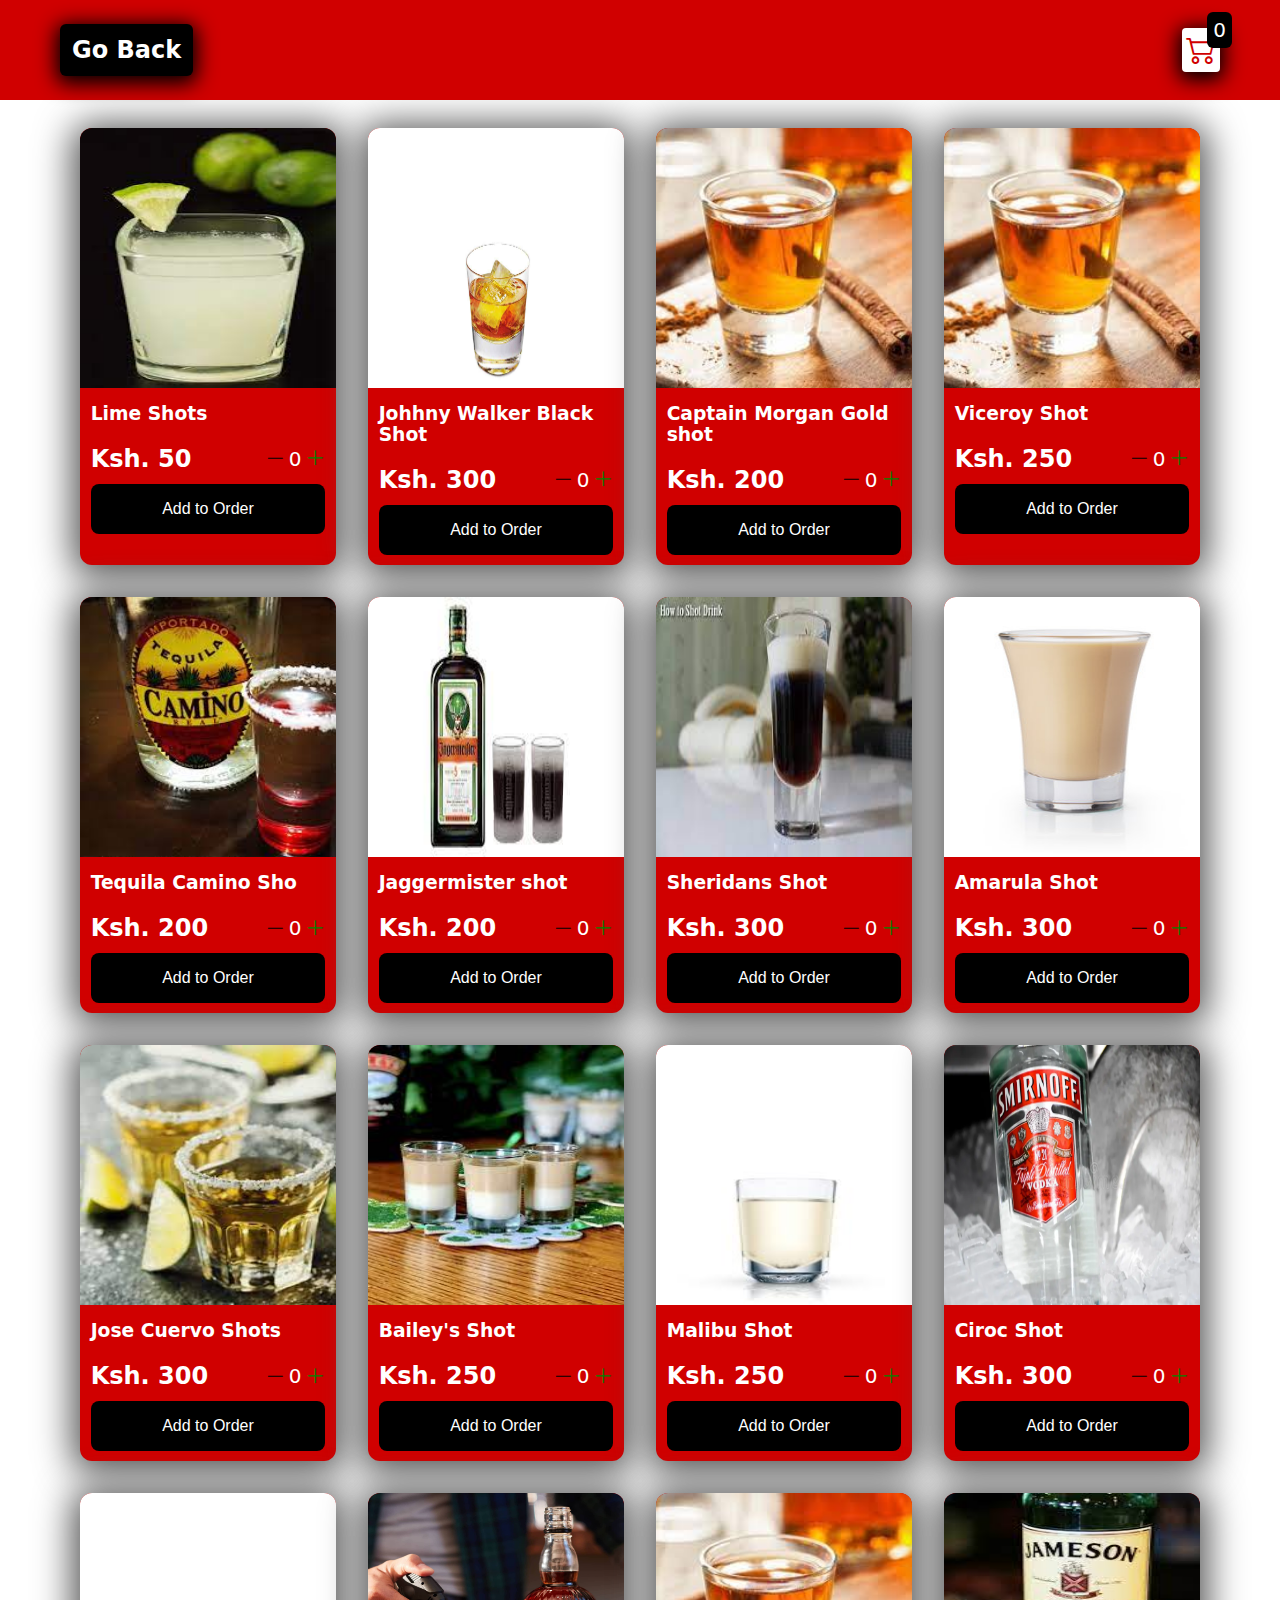
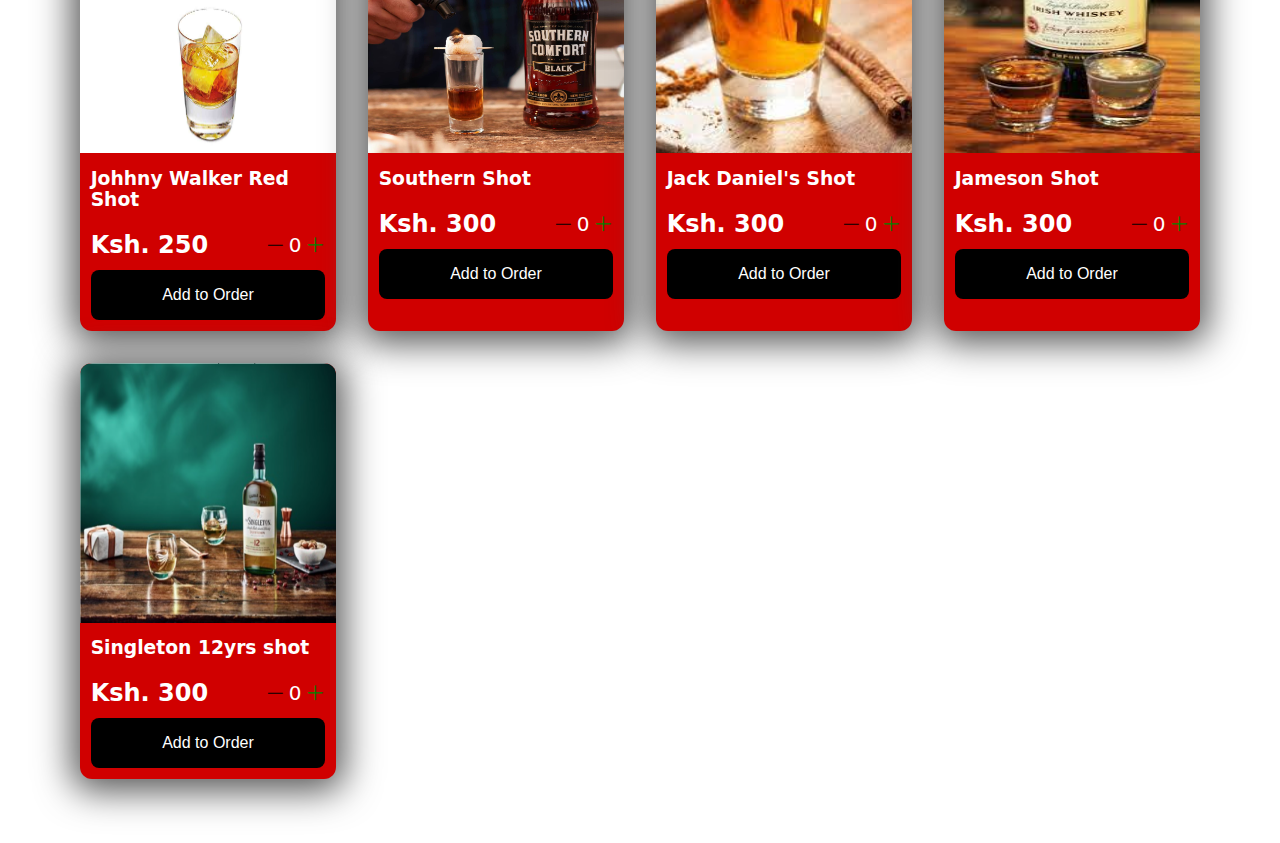
<file: shots.html>
<!DOCTYPE html>
<html lang="en">
<head>
    <meta charset="UTF-8">
    <meta name="viewport" content="width=device-width, initial-scale=1.0">
    <title>Chilli's Menu</title>
    <link rel="stylesheet" href="./src/style.css">
    <link rel="stylesheet" href="https://cdn.jsdelivr.net/npm/bootstrap-icons@1.11.1/font/bootstrap-icons.css">
</head>
<body>
    
    <div class="navbar">
        <a href="bar.html">
            <h2 class="back-btn">Go Back</h2>
        </a>
    <a href="cart.html">
        <div class="cart">
            <i class="bi bi-cart2"></i>
            <div class="cartAmount" id="cartAmount">0</div>
        </div>
    </a>
    </div>


    <div class="shop" id="shop">
    </div>

    
</body>
<script src="./src/shots.js"></script>
<script src="./src/main.js"></script>
</html>
</file>
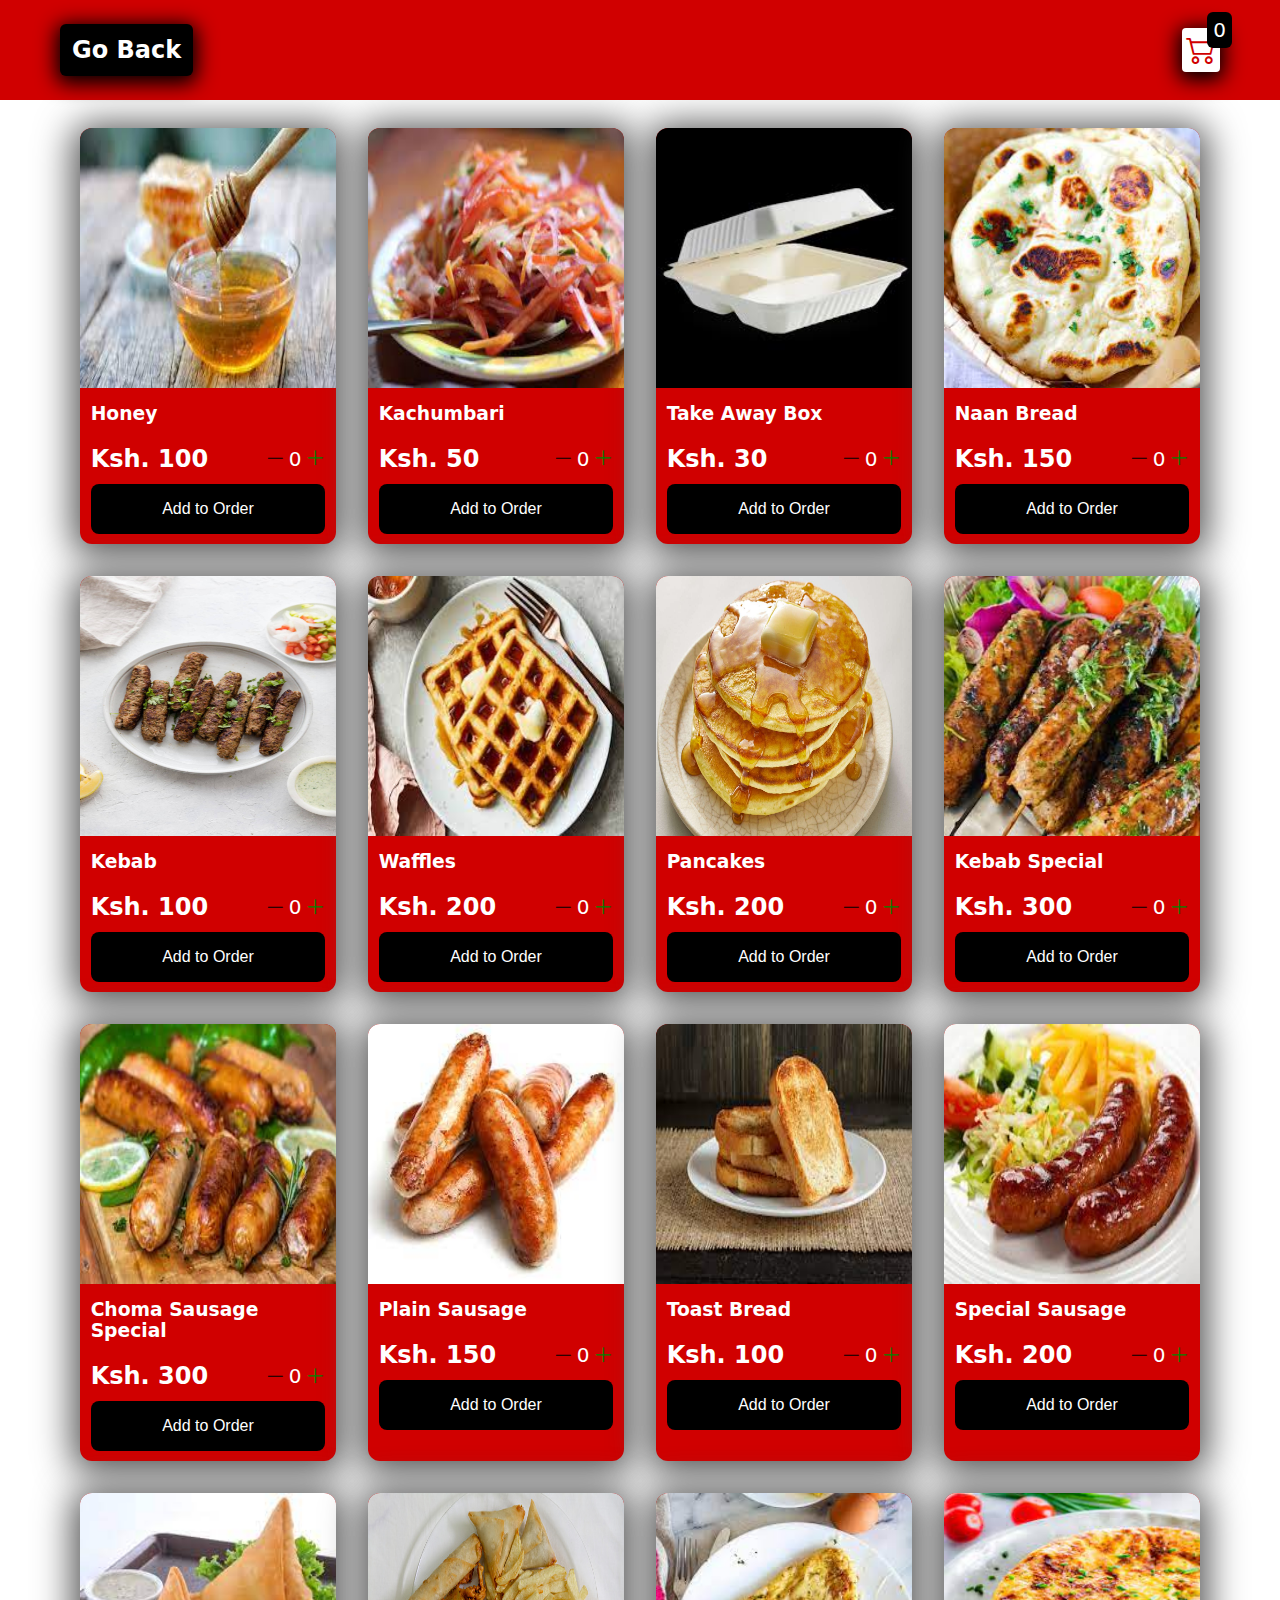
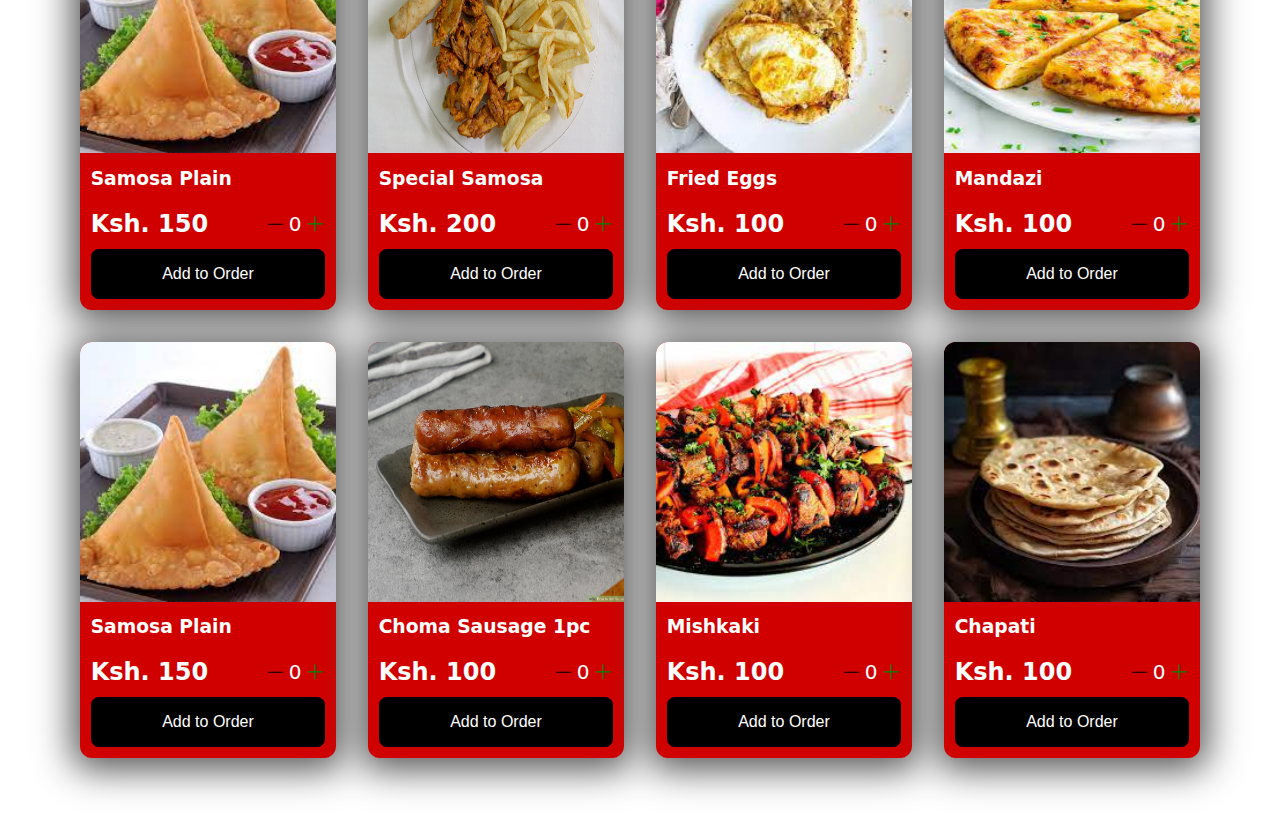
<file: snacks.html>
<!DOCTYPE html>
<html lang="en">
<head>
    <meta charset="UTF-8">
    <meta name="viewport" content="width=device-width, initial-scale=1.0">
    <title>Chilli's Menu</title>
    <link rel="stylesheet" href="./src/style.css">
    <link rel="stylesheet" href="https://cdn.jsdelivr.net/npm/bootstrap-icons@1.11.1/font/bootstrap-icons.css">
</head>
<body>
    
    <div class="navbar">
        <a href="restaurant.html">
            <h2 class="back-btn">Go Back</h2>
        </a>
    <a href="cart.html">
        <div class="cart">
            <i class="bi bi-cart2"></i>
            <div class="cartAmount" id="cartAmount">0</div>
        </div>
    </a>
    </div>


    <div class="shop" id="shop">
    </div>

    
</body>
<script src="./src/snacks.js"></script>
<script src="./src/main.js"></script>
</html>
</file>
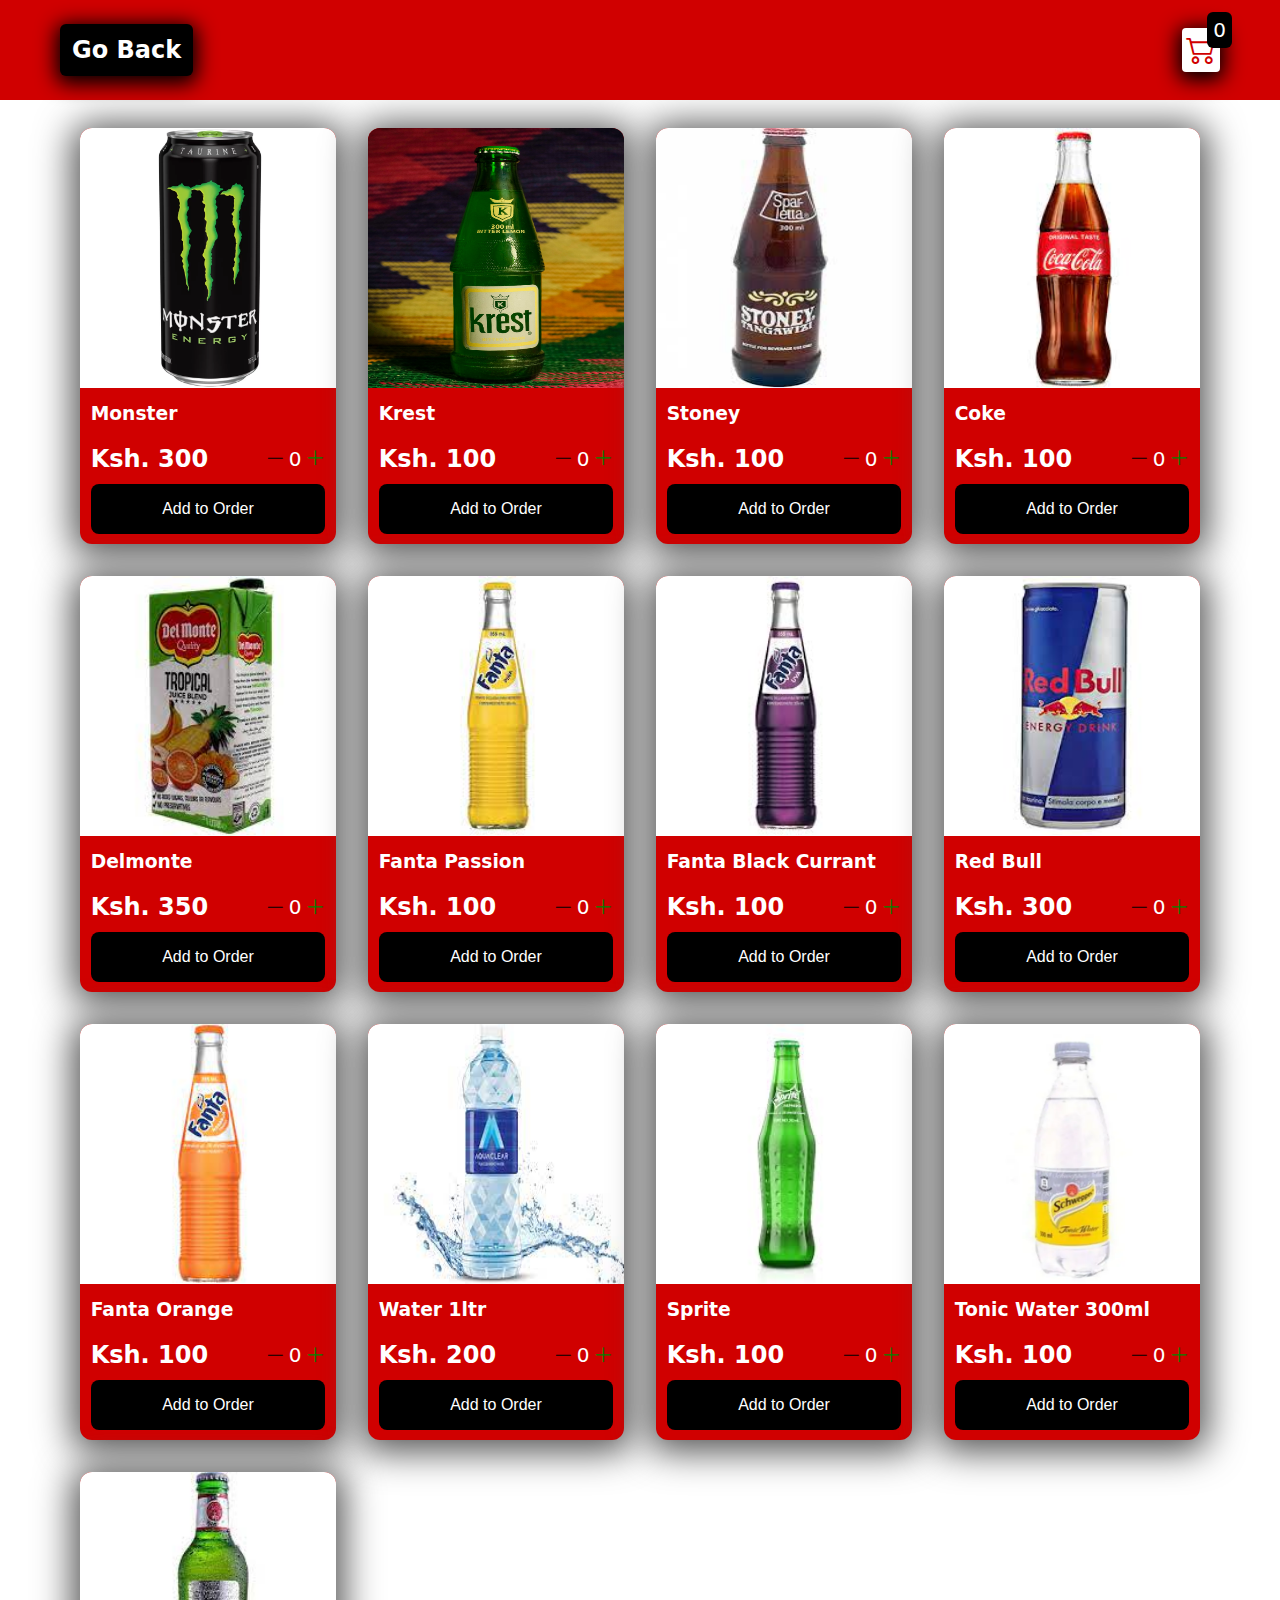
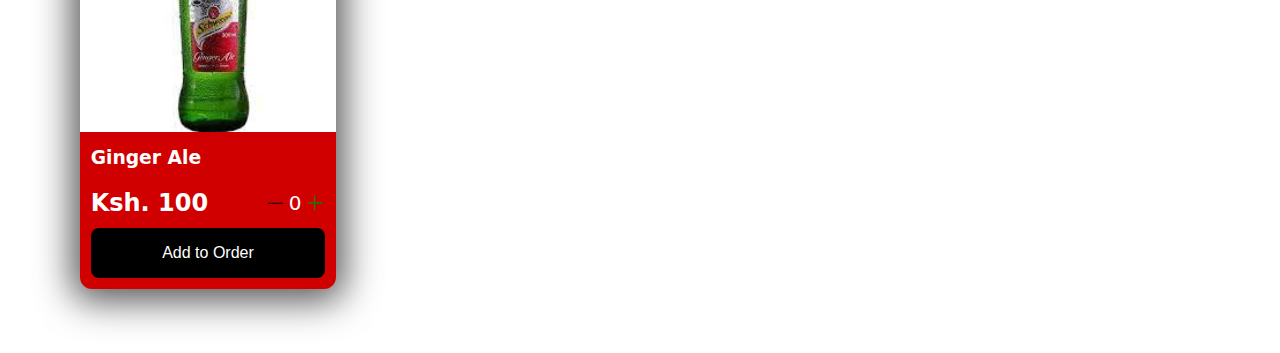
<file: soft2.html>
<!DOCTYPE html>
<html lang="en">
<head>
    <meta charset="UTF-8">
    <meta name="viewport" content="width=device-width, initial-scale=1.0">
    <title>Chilli's Menu</title>
    <link rel="stylesheet" href="./src/style.css">
    <link rel="stylesheet" href="https://cdn.jsdelivr.net/npm/bootstrap-icons@1.11.1/font/bootstrap-icons.css">
</head>
<body>
    
    <div class="navbar">
        <a href="bar.html">
            <h2 class="back-btn">Go Back</h2>
        </a>
    <a href="cart.html">
        <div class="cart">
            <i class="bi bi-cart2"></i>
            <div class="cartAmount" id="cartAmount">0</div>
        </div>
    </a>
    </div>


    <div class="shop" id="shop">
    </div>

    
</body>
<script src="./src/soft-drinks.js"></script>
<script src="./src/main.js"></script>
</html>
</file>
<file: src/style.css>
*{
    margin: 0;
    padding: 0;
    box-sizing: border-box;
}

body{
    font-family: system-ui, -apple-system, BlinkMacSystemFont, 'Segoe UI', Roboto, Oxygen, Ubuntu, Cantarell, 'Open Sans', 'Helvetica Neue', sans-serif;
     margin: auto;
    justify-content: center;
    background-color: var(--color-3); 
    color: var(--color-3);

}

:root{
    --color-1: #d00000;
    --color-2: green; 
    --color-3: #fff;
    --color-4: rgb(0, 0, 0); 
    --color-restaurant-bar: rgb(255, 251, 251); 
    --color-cards-5: var(--color-1);
    --box-shadow-1: 0 0.25rem 1.25rem 0.25rem var(--color-4); 
    --text-shadow: 0.125em 0.125em 0.25em rgb(38, 34, 13);
    
}

/* !navbar */


.navbar{
    background-color: var(--color-1);
    color: var(--color-3);
    padding: 1.5rem 3.75rem;
    display: flex;
    justify-content: space-between;
    align-items: center;
    margin-bottom: 2rem;
    position: fixed;
    z-index: 100;
    width: 100%;
    top: 0;
}

.cart{
    background-color: var(--color-3);
    color: var(--color-1);
    padding: 0.265rem;
    font-size: 1.875rem;
    border-radius: 0.25rem;
    position: relative;
    box-shadow:var(--box-shadow-1);
    cursor: pointer;
}

.cartAmount{
    font-size: 1.25rem;
    background-color: var(--color-4);
    color: var(--color-3);
    position: absolute;
    top: -1rem;
    right: -0.75rem;
    padding: 0.3em;
    border-radius: 0.3em;
}

/* !shop item styles */


.shop {
    margin-top: 8rem;
    display: grid;
    grid-template-columns: repeat(4, 16rem);
    gap: 2rem;
    justify-content: center;
    margin-bottom: 4rem;
    
}

@media (max-width: 1000px){
    .shop{
        grid-template-columns: repeat(2, 16rem);
    }
}

@media (max-width: 500px){
    .shop{
        grid-template-columns: repeat(1, 16rem);
    }
}

@media (min-width: 2000px){
    .shop{
        grid-template-columns: repeat(6, 16rem);
    }
}

.item {
    border-radius: 0.75rem;
    box-shadow: 0 0.25rem 2.25rem 0.5rem rgb(85, 85, 85);
    overflow: hidden;
    background-color: var(--color-cards-5);
}


.details{
    display: flex;
    flex-direction: column;
    padding: 0.665rem;
    gap: 0.665rem;
}

.text-center, .shopping-cart {
    margin-top: 100px;
    color: black;
}

a {
    text-decoration: none;
    color: inherit;
}

.price-quantity {
    display: flex;
    justify-content: space-between;
    align-items: center;
}

.buttons{
    display: flex;
    gap: 0.25rem;
    font-size: 1.25rem;
}

.bi-dash-lg{
    color: var(--color-4);
}

.bi-plus-lg{
    color: var(--color-2);
}

.btn {
    padding: 1em;
    background-color: var(--color-4);
    color: var(--color-3);
    border: none;
    outline: none;
    font-size: 1rem;
    border-radius: 0.5rem;
    cursor: pointer;
}

/* !style rules for label and some buttons */

.text-center{
    text-align: center;
    margin-bottom: 1.25rem;
    text-transform: capitalize;
}

.HomeBtn, .checkout, .removeAll {
    background-color: var(--color-4);
    color: var(--color-3);
    border: none;
    padding: 0.575rem;
    border-radius: 0.25rem;
    cursor: pointer;
    margin-top: 0.675rem;
    
}

.bi-x-lg{
    color: var(--color-1);
    font-weight: bold;
}

/* !shopping cart styles  */
.shopping-cart{
    display: grid;
    grid-template-columns: repeat(1, 20rem);
    justify-content: center;
    gap: 1rem;
}

.back-btn{
    background-color: var(--color-4);
    padding: 0.5em;
    border-radius: 0.25em;
    box-shadow: var(--box-shadow-1);
}

.cart-item{
    box-shadow: var(--box-shadow-1);
    border-radius: 0.5rem;
    overflow: hidden;
    display: flex;
}

.title-price-x{
    display: flex;
    align-items: center;
    justify-content: space-between;
    width: 12rem;
    font-size: 0.9rem;
    
}

.title-tag {
    display: flex;
    align-items: center;
    gap: 0.625rem;
    font-style: italic; 
}

.cart-item-price{
    background-color: var(--color-4);
    color: var(--color-3);
    padding: 0.25rem;
    border-radius: 0.25rem;
}

.checkout {
    background-color: var(--color-2);
}

.removeAll{
    background-color: var(--color-1);
}

/* !index section */
.btn-area{
    display: flex;
    flex-direction: column;
    margin: auto;
    justify-content: center;
    margin-top: 7rem;
    align-items: center;
}

.options{
    display: flex;
    font-size: 2rem;
    font-weight: 700;
    margin-bottom: 2rem;
    margin-inline: 1rem; 
    padding: 0.1em;
    gap: 0.5em;
    box-shadow: var(--box-shadow-1);
    border-radius: 0.5rem;
    overflow: hidden;
    width: 20rem;
    background-color: var(--color-4);
}

.foods{
    width: 10rem;
    
}

.foods img{
    width: 100%;
    background-size: cover;
    padding: 0.655rem;
    height: 10rem;
}
.descr{
    padding: 0.5rem;
    align-items: center;
    justify-content: center;
    width: 100%;
}

.descr h3{
    text-align: center;
    padding-block: 1rem;
    color: var(--color-restaurant-bar); 
    text-shadow: var(--text-shadow); 
}

.call-area{
    background-color: var(--color-4);
    text-align: center;
    align-items: center;
    justify-content: center;
    margin-top: 1rem;
}
.food{
    background-image: url(../images/food/platter.jpeg);
    background-size: cover;
    height: 200px;
    align-items: center;
}

.bar {
    background-image: url(../images/bottles/bottle\ service.jpeg);
    background-size: cover;
    height: 200px;
    align-items: center;
}

/* !restaurant starts here */
.main{
    background-image: url(../images/food/beef.jpg);
    background-size: cover;
}

.snacks {
    background-image: url(../images/food/sausage\ special.jpeg);
    background-size: cover;
}
.beverages {
    background-image: url(../images/food/african\ tea.webp);
    background-size: cover;
}

.soft-drinks{
    background-image: url(../images/drinks/soft\ drins.webp);
    background-size: cover;
}


/* !bar starts here */

.shots {
    background-image: url(../images/drinks/rum\ shots.jpeg);
    background-size: cover;
}
.cocktails {
    background-image: url(../images/drinks/tequilar\ sunrise.jpeg);
    background-size: cover;
}
.beers{
    background-image: url(../images/beers/beers.webp);
    background-size: cover;
}
.bottles{
    background-image: url(../images/drinks/singleton\ shot\ 12yrs.webp);
    background-size: cover;
}
/* !bottles start here */
.gin{
    background-image: url(../images/bottles/gin.webp);
    background-size: cover;
}

.brandy{
    background-image: url(../images/bottles/brandy.jpeg);
    background-size: cover;
}

.whisky{
    background-image: url(../images/bottles/whisky.jpeg);
    background-size: cover;
}

.vodka{
    background-image: url(../images/drinks/sminoff\ red.webp);
    background-size: cover;
}

.liquers{
    background-image: url(../images/bottles/liquers.jpeg);
    background-size: cover;
}

.premium {
    background-image: url(../images/bottles/premium.jpeg);
    background-size: cover;
}
.wines{
    background-image: url(../images/bottles/wine.jpeg);
    background-size: cover;
}
</file>
